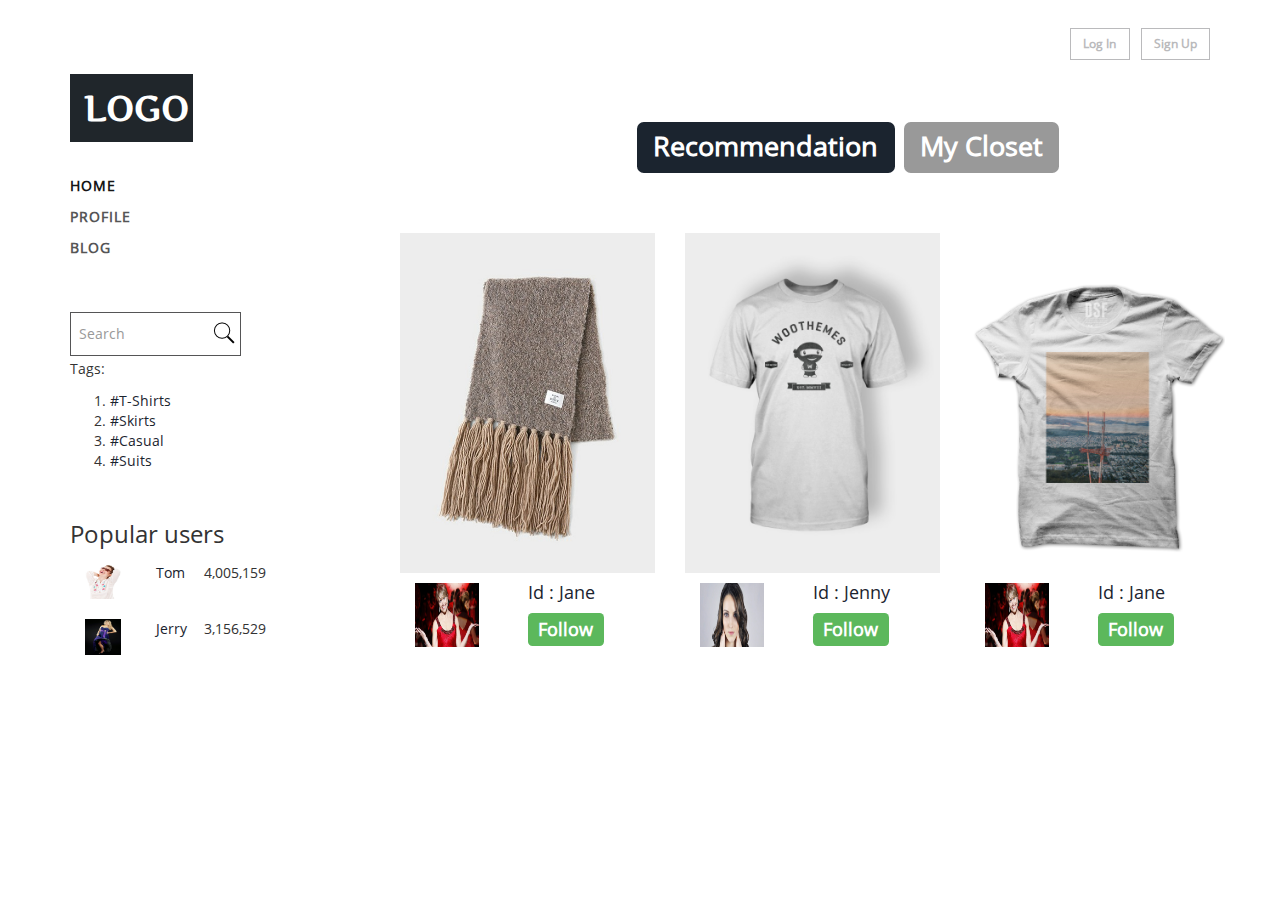
<file: index.html>
<!DOCTYPE HTML>
<html>
<head>
<title>Index</title>
<link href="css/bootstrap.css" rel="stylesheet" type="text/css" media="all">
<link href="css/style.css" rel="stylesheet" type="text/css" media="all" />
<script type="application/x-javascript"> addEventListener("load", function() { setTimeout(hideURLbar, 0); }, false); function hideURLbar(){ window.scrollTo(0,1); } </script>
<link rel="stylesheet" href="css/flexslider.css" type="text/css" media="screen" />
<script src="js/jquery.min.js"></script>
<script src="js/responsiveslides.min.js"></script>
<script>
    $(function () {
      $("#slider").responsiveSlides({
      	auto: true,
      	nav: true,
      	speed: 500,
        namespace: "callbacks",
        pager: true,
      });
    });
	
  </script>
<script type="text/javascript" src="js/move-top.js"></script>
<script type="text/javascript" src="js/easing.js"></script>
<script type="text/javascript">
			jQuery(document).ready(function($) {
				$(".scroll").click(function(event){		
					event.preventDefault();
					$('html,body').animate({scrollTop:$(this.hash).offset().top},1200);
				});
			});
		</script>
<script type="text/javascript">
		$(document).ready(function() {
				/*
				var defaults = {
				containerID: 'toTop', // fading element id
				containerHoverID: 'toTopHover', // fading element hover id
				scrollSpeed: 1200,
				easingType: 'linear' 
				};
				*/
		$().UItoTop({ easingType: 'easeOutQuart' });
});
</script>
</head>
<body>
<!-- banner -->
<div class="header">
  <div class="container">
    <div class="col-md-3 header-left">
      <div class="logo">
        <h1><a href="index.html">LOGO</a></h1>
      </div>
      <div class="head-nav"> <span class="menu"><img src="images/menu.png" alt=""></span>
        <div class="clearfix"> </div>
        <ul class="cl-effect-16">
<li class="active"><a href="index.html" data-hover="HOME">HOME</a></li>
						<li><a href="login.html" data-hover="PROFILE">PROFILE</a></li>
						<li><a href="login.html" data-hover="BLOG">BLOG</a></li>
						
						<br>
        </ul>
        <!-- script-for-nav -->
        <script>
								$( "span.menu" ).click(function() {
								  $( ".head-nav ul" ).slideToggle(300, function() {
									// Animation complete.
								  });
								});
							</script>
        <!-- script-for-nav -->
      </div>
      <div class="b-search">
        <form action="login.html">
          <input type="text" value="Search" onfocus="this.value = '';" onblur="if (this.value == '') {this.value = 'Search';}">
          <input type="submit" value="">
        </form>
      </div>
      <section id="tag">
				<h5 class="title" style="margin-top: 5px">Tags:</h5>
				<ol>
			
					<li>
						<p class="txt"><a href="login.html">#T-Shirts</a></p>
					</li>
			
					<li>
						<p class="txt"><a href="login.html">#Skirts</a></p>
					</li>
			
					<li>
						
						<p class="txt"><a href="login.html">#Casual</a></p>
					</li>
			
					<li>
					
						<p class="txt"><a href="login.html">#Suits</a></p>
					</li>
			
					
				</ol>
</section>
   <section id="user" style="margin-top: 10px">
				<h3 class="title">Popular users</h3>
					
					<div class="clearfix">
						
							<p class="img col-md-3"><a class="over" href="login.html"><img src="images/10.jpg"  width="36" height="36" ></a></p>
						<div>
						  <p><span class="txt col-md-2"> <a href="login.html">Tom</a></span></p>
							<p class="txt col-md-2">4,005,159</p>
					</div>
				  </div>
			<div  class="clearfix" style="margin-top: 20px;">
							<p class="img col-md-3"><a class="over" href="login.html"><img src="images/13.jpg" width="36" height="36" href="login.html"></a></p>
						<div>
						  <p><span class="txt col-md-2"> <a href="login.html">Jerry</a></span></p>
							<p class="txt col-md-2">3,156,529</p>
					</div>
				  </div >
			
			
			
				
</section>
    </div>
    <div class="col-md-9 header-right">
      <div class="log-sig">
        <li><a href="login.html">Log In</a></li>
        <li><a href="register.html">Sign Up</a></li>
      </div>
      <div class="clearfix"> </div>
      <div class = "clearfix">
      
        <div style="left: 33%; position: relative; top: 30px; height: 10x; min-height: 16px;" class="h1">
     <a><span class="label label-primary">Recommendation</span></a>
      <a href="login.html"><span class="label label-default"> My Closet</span></a>
       
    </div>
      
      <div class="container" style="margin-bottom: 100px">
  
        
    <div class="container" style="margin-top: 90px;" >
	  <div class="col-md-3 fashio-left">
				<a href="./login.html" ><img src="./image2.jpg" style="width: 400px; height: 340px" alt=" " class="img-responsive">
		<h4> </h4>
			  <div class="clearfix">
							  <div class="ghj">
									<p class="img col-md-6"><a href="./login.html" ><img src="images/1.jpg" alt="Andy's Profile" width="64" height="64"></a>
									<h4><a href="./login.html" >Id : Jane</a></h4>
									<h3 class="clearfix">
									<a href="login.html"><span class="label label-success">Follow</span>
								</a>
								</h3>
									</p>
								  
									
				
							</div>
						<!-- /.profile --></div>
			</div>  
			<div class="col-md-3 fashio-left">
				<a href="./login.html" ><img src="images/clothing-example-2.jpg" alt=" " class="img-responsive">
				<h4> </h4>
			  <div class="clearfix">
							  <div class="ghj">
									<p class="img col-md-6"><a href="./login.html" ><img src="images/5.jpg" alt="Andy's Profile" width="64" height="64"></a>
									<h4><a href="./login.html" >Id : Jenny</a></h4>
									<h3 class="clearfix">
									<a href="login.html"><span class="label label-success">Follow</span>
								</a>
								</h3>
									</p>
								  
									
				
							</div>
						<!-- /.profile --></div>
			</div>
			<div class="col-md-3 fashio-left">
				<a href="./login.html" ><img src="images/clothing-example-3.png" alt=" " class="img-responsive">
				<h4> </h4>
			  <div class="clearfix">
							  <div class="ghj">
									<p class="img col-md-6"><a href="./login.html" ><img src="images/1.jpg" alt="Andy's Profile" width="64" height="64"></a>
									<h4><a href="./login.html" >Id : Jane</a></h4>
									<h3 class="clearfix">
									<a href="login.html"><span class="label label-success">Follow</span>
								</a>
								</h3>
									</p>
								  
									
				
							</div>
						<!-- /.profile --></div>
			</div>  

				<div class="clearfix"> </div>
    </div>
</div>
  
      </div>
    </div>
    <div class="clearfix"> </div>
  </div>
</div>
<!-- banner -->
<!-- pages -->
<div class="pages">

</div>
<!-- footer -->
</body>
</html>
</file>
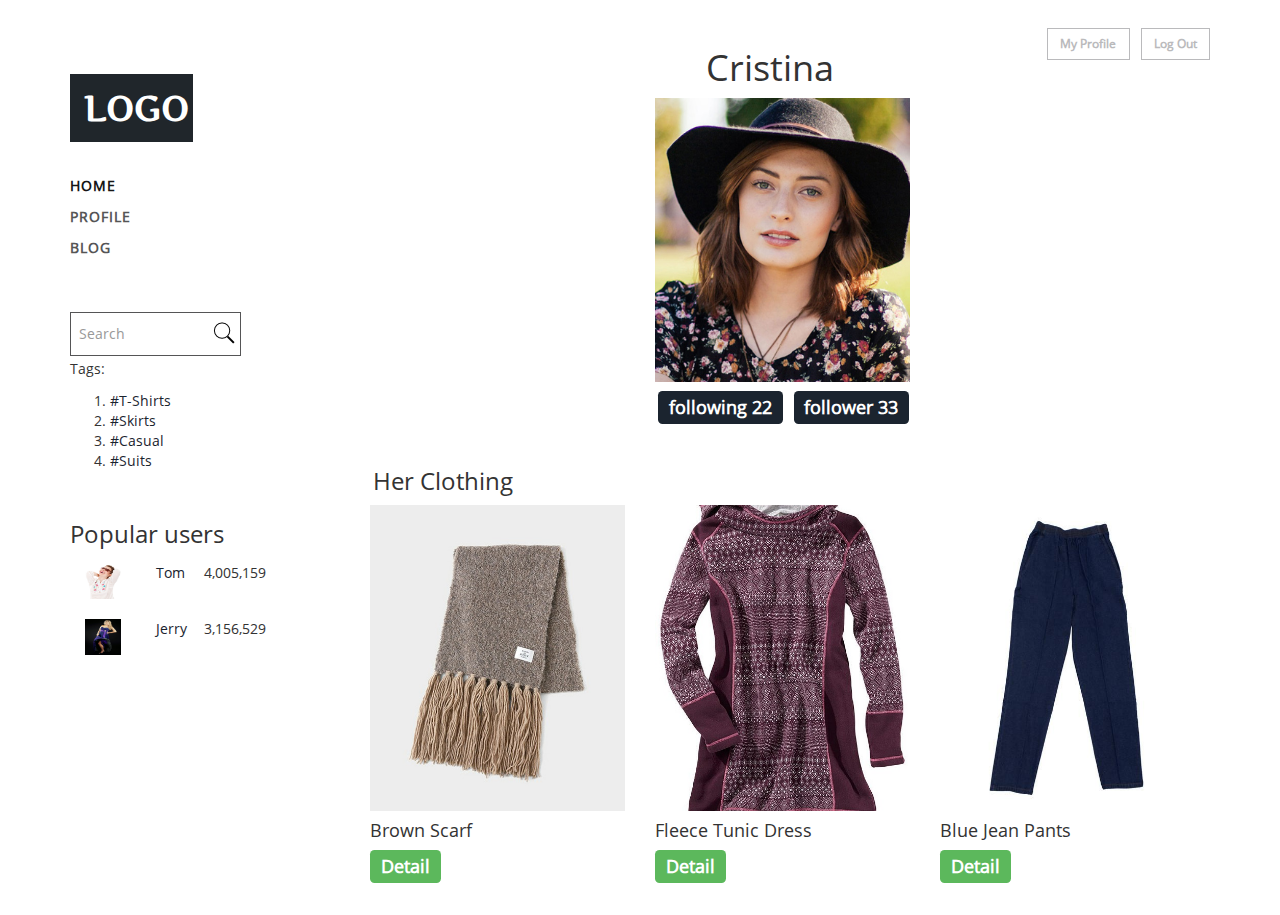
<file: blog.html>
<!DOCTYPE HTML>
<html>
<head>
<title>Blog</title>
<link href="css/bootstrap.css" rel="stylesheet" type="text/css" media="all">
<link href="css/style.css" rel="stylesheet" type="text/css" media="all" />
<script type="application/x-javascript"> addEventListener("load", function() { setTimeout(hideURLbar, 0); }, false); function hideURLbar(){ window.scrollTo(0,1); } </script>
<link rel="stylesheet" href="css/flexslider.css" type="text/css" media="screen" />
<script src="js/jquery.min.js"></script>
<script src="js/responsiveslides.min.js"></script>
<script>
    $(function () {
      $("#slider").responsiveSlides({
      	auto: true,
      	nav: true,
      	speed: 500,
        namespace: "callbacks",
        pager: true,
      });
    });
	
  </script>
<script type="text/javascript" src="js/move-top.js"></script>
<script type="text/javascript" src="js/easing.js"></script>
<script type="text/javascript">
			jQuery(document).ready(function($) {
				$(".scroll").click(function(event){		
					event.preventDefault();
					$('html,body').animate({scrollTop:$(this.hash).offset().top},1200);
				});
			});
		</script>
<script type="text/javascript">
		$(document).ready(function() {
				/*
				var defaults = {
				containerID: 'toTop', // fading element id
				containerHoverID: 'toTopHover', // fading element hover id
				scrollSpeed: 1200,
				easingType: 'linear' 
				};
				*/
		$().UItoTop({ easingType: 'easeOutQuart' });
});
</script>
</head>
<body>
<!-- banner -->
<div class="header">
  <div class="container">
    <div class="col-md-3 header-left">
      <div class="logo">
        <h1><a href="indexL.html">LOGO</a></h1>
      </div>
      <div class="head-nav"> <span class="menu"><img src="images/menu.png" alt=""></span>
        <div class="clearfix"> </div>
        <ul class="cl-effect-16">
<li class="active"><a href="indexL.html" data-hover="HOME">HOME</a></li>
						<li><a href="profile.html" data-hover="PROFILE">PROFILE</a></li>
						<li><a href="blog.html" data-hover="BLOG">BLOG</a></li>
						<br>
        </ul>
        <!-- script-for-nav -->
        <script>
								$( "span.menu" ).click(function() {
								  $( ".head-nav ul" ).slideToggle(300, function() {
									// Animation complete.
								  });
								});
							</script>
        <!-- script-for-nav -->
      </div>
      <div class="b-search">
        <form action="./search.html">
          <input type="text" value="Search" onfocus="this.value = '';" onblur="if (this.value == '') {this.value = 'Search';}">
          <input type="submit" value="">
        </form>
      </div>
      <section id="tag">
				<h5 class="title" style="margin-top: 5px">Tags:</h5>
				<ol>
			
					<li>
						<p class="txt"><a href="search.html">#T-Shirts</a></p>
					</li>
			
					<li>
						<p class="txt"><a href="search.html">#Skirts</a></p>
					</li>
			
					<li>
						
						<p class="txt"><a href="search.html">#Casual</a></p>
					</li>
			
					<li>
					
						<p class="txt"><a href="search.html">#Suits</a></p>
					</li>
			
					
				</ol>
</section>
   <section id="user" style="margin-top: 10px">
			<h3 class="title">Popular users</h3>
					
					<div class="clearfix">
						
							<p class="img col-md-3"><a class="over" href="login.html"><img src="images/10.jpg"  width="36" height="36" ></a></p>
						<div>
						  <p><span class="txt col-md-2"> <a href="login.html">Tom</a></span></p>
							<p class="txt col-md-2">4,005,159</p>
					</div>
				  </div>
			<div  class="clearfix" style="margin-top: 20px;">
							<p class="img col-md-3"><a class="over" href="login.html"><img src="images/13.jpg" width="36" height="36" href="login.html"></a></p>
						<div>
						  <p><span class="txt col-md-2"> <a href="login.html">Jerry</a></span></p>
							<p class="txt col-md-2">3,156,529</p>
					</div>
				  </div >
				 
</section>
    </div>
    <div class="col-md-9 header-right">
      <div class="log-sig">
        <li><a href="profile.html">My Profile</a></li>
        <li><a href="login.html">Log Out</a></li>
      </div>
      <div class="clearfix">
        <div class = "h1">&nbsp; &nbsp; &nbsp; &nbsp; &nbsp; &nbsp; &nbsp; &nbsp; &nbsp; &nbsp; &nbsp; &nbsp; &nbsp; &nbsp; &nbsp; &nbsp; &nbsp; &nbsp; &nbsp; &nbsp;Cristina</div>
      </div>
      <div class = "clearfix">
        <div class="banner">
          <div class="header-slider">
            
            <div class="callbacks_container col-lg-4 col-lg-offset-4">
                
                 <img src="images/20.jpg" style="margin-bottom: 10px" class="img-responsive" alt="" /> 
 
                 							
                 							<h3 style="margin-bottom: 50px;">
					<a href="./userList.html" style=" margin: 5px 5px 5px 3px"><span class="label label-primary">following 22</span></a>
					<a href="./userList.html"  ><span class="label label-primary">follower 33</span></a>

				  </h3>
</div>
           
          </div>
        </div>
        
        
 
    
      </div>
    </div>
     <h3>&nbsp;&nbsp;&nbsp;Her Clothing</h3>
          <div class="container">
          
            
            <div class="col-md-3 fashio-left">
            <a href="./buyitems.html">
				<img src="./images/blog-2.jpg" alt=" " class="img-responsive" 
				>
				</a>
		<h4> </h4>
			  <div class="clearfix">
							  <div class="ghj">
							    <h4>Brown Scarf</h4>
							    <h3 class="clearfix">
									<a href="./buyitems.html"><span class="label label-success">Detail</span>
								</a>
								</h3>
									
								  
									
				
				</div>
						<!-- /.profile --></div>
			</div>  
			<div class="col-md-3 fashio-left">
			<a href="./buyitems.html">
				<img src="./images/blog-1.jpg" alt=" " class="img-responsive">
				</a>
				<h4> </h4>
			  <div class="clearfix">
							  <div class="ghj">
							    <h4>Fleece Tunic Dress</h4>
							    <h3 class="clearfix">
									<a href="./buyitems.html"><span class="label label-success">Detail</span>
								</a>
								</h3>
							
								  
									
				
				</div>
						<!-- /.profile --></div>
			</div>
			<div class="col-md-3 fashio-left">
			<a href="./buyitems.html">
				<img src="./images/blog-3.jpg" alt=" " class="img-responsive">
				</a>
				<h4> </h4>
			  <div class="clearfix">
							  <div class="ghj">
<h4>Blue Jean Pants</h4>
									<h3 class="clearfix">
									<a href="./buyitems.html"><span class="label label-success">Detail</span>
								</a>
								</h3>
									
								  
									
				
				</div>
						<!-- /.profile --></div>
			</div>
<div class="clearfix"> </div>
    </div>
</div>
    </div>
    <div class="clearfix"> </div>


<!-- banner -->
<!-- pages -->
<div class="pages"> </div>
<!-- footer -->
</body>
</html>
</file>
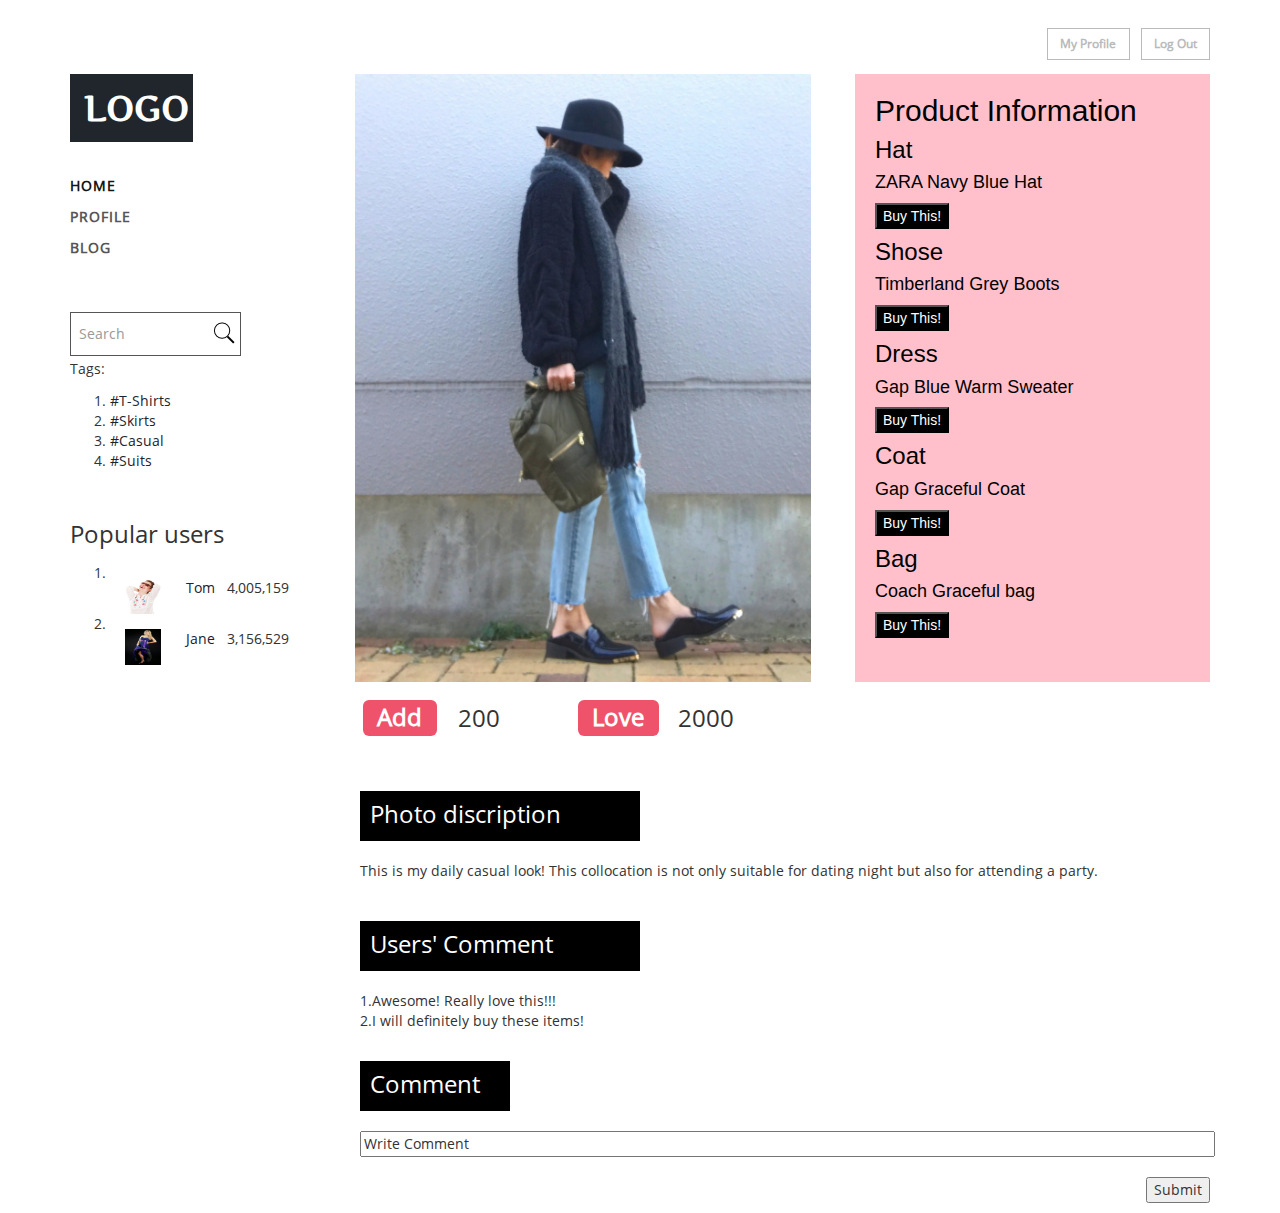
<file: buying.html>
<!DOCTYPE HTML>
<html>
<head>
<title>Buy</title>
<link href="css/bootstrap.css" rel="stylesheet" type="text/css" media="all">
<link href="css/style.css" rel="stylesheet" type="text/css" media="all" />
<script type="application/x-javascript"> addEventListener("load", function() { setTimeout(hideURLbar, 0); }, false); function hideURLbar(){ window.scrollTo(0,1); } </script>
<link rel="stylesheet" href="css/flexslider.css" type="text/css" media="screen" />
<div class="header">
  <div class="container">
    <div class="col-md-3 header-left">
      <div class="logo">
        <h1><a href="index.html">LOGO</a></h1>
      </div>
      <div class="head-nav"> <span class="menu"><img src="images/menu.png" alt=""></span>
        <div class="clearfix"> </div>
        <ul class="cl-effect-16">
<li class="active"><a href="index.html" data-hover="HOME">HOME</a></li>
						<li><a href="profile.html" data-hover="PROFILE">PROFILE</a></li>
						<li><a href="./blog.html" data-hover="BLOG">BLOG</a></li>
			
						<br>
        </ul>
        <!-- script-for-nav -->
        <script>
								$( "span.menu" ).click(function() {
								  $( ".head-nav ul" ).slideToggle(300, function() {
									// Animation complete.
								  });
								});
							</script>
        <!-- script-for-nav -->
      </div>
      <div class="b-search">
        <form action="search.html">
          <input type="text" value="Search" onfocus="this.value = '';" onblur="if (this.value == '') {this.value = 'Search';}">
          <input type="submit" value="">
        </form>
      </div>
      <section id="tag">
				<h5 class="title" style="margin-top: 5px">Tags:</h5>
				<ol>
			
					<li>
						<p class="txt"><a href="search.html">#T-Shirts</a></p>
					</li>
			
					<li>
						<p class="txt"><a href="search.html">#Skirts</a></p>
					</li>
			
					<li>
						
						<p class="txt"><a href="search.html">#Casual</a></p>
					</li>
			
					<li>
					
						<p class="txt"><a href="search.html">#Suits</a></p>
					</li>
			
					
				</ol>
</section>
   <section id="user" style="margin-top: 10px">
				<h3 class="title">Popular users</h3>
								<ol>
					<li class="clearfix">
						
							<p class="img col-md-3"><a class="over"><img src="images/10.jpg" width="36" height="36"></a></p>
						<div>
						  <p><span class="txt col-md-2"> <a href="blog.html">Tom</a></span></p>
							<p class="txt col-md-2">4,005,159</p>
					</div>
				  </li>
			<li class="clearfix">
						
							<p class="img col-md-3"><a class="over"><img src="images/13.jpg" width="36" height="36"></a></p>
						<div>
						  <p><span class="txt col-md-2"> <a href="blog.html">Jane</a></span></p>
							<p class="txt col-md-2">3,156,529</p>
					</div>
				  </li>
			
			
			
				</ol>
</section>
    </div>
    <div class="col-md-9 header-right">
      <div class="log-sig">
        <li><a href="profile.html">My Profile</a></li>
        <li><a href="login.html">Log Out</a></li>
      </div>
      <div class="clearfix">
 <!--       <div class = "h1">Recommendation</div> -->
      </div>
      <div class = "clearfix">
        <div class="banner">
          <div class="header-slider">
            <div class="slider">
              <div class="callbacks_container">
                <ul class="rslides" id="slider">
               <img src="image.jpg" class="img-responsive" alt="" style="width:456px;height:608px;"/> 
                <div class="items">
                <h2 id="Product">Product Information</h2>
                  <h3>Hat</h3> 
                  <h4> ZARA Navy Blue Hat</h4> 
                  <form action="./buyitems.html">
 					   <button class="buy" type="submit" value="Buy This!">Buy This!</button>
					</form>
                  <h3>Shose</h3>
                  <h4> Timberland Grey Boots</h4> 
                  	<form action="./buyitems.html">
 					   <button class="buy" type="submit" value="Buy This!">Buy This!</button>
					</form>
                  <h3>Dress</h3> 
                  <h4> Gap Blue Warm Sweater</h4>
                	<form action="./buyitems.html">
 					   <button class="buy" type="submit" value="Buy This!">Buy This!</button>
					</form> 
                  <h3>Coat</h3>
                  <h4> Gap Graceful Coat</h4> 
                    <form action="./buyitems.html">
 					   <button class="buy" type="submit" value="Buy This!">Buy This!</button>
					</form>
                  <h3>Bag</h3> 
                  <h4> Coach Graceful bag</h4> 
                    <form action="./buyitems.html">
 					   <button class="buy" type="submit" value="Buy This!">Buy This!</button>
					</form>  
   
                </div>
                </ul>
              </div>
            </div>
          </div>
        </div>
      </div>
    </div>
    <div class="clearfix"> </div>
  </div>
</div>
<!-- banner -->
<!-- pages -->
<div class="pages">
  <div class="container" style="margin-bottom: 100px">
  <div id="function_btn" style="left: 27%; position: relative; top: 0px; height: 10x; min-height: 16px;" class="h1">   
<!-- <div class="btn_save fn_btn" data-saveType="coordinate" data-itemImageId="" data-saveId="9251461" data-elementId="" data-screenId="" data-objectId=""> -->
  <div>
  	<div id="opDisplay">200</div> 
  	<div id="opDisplay2">2000</div>
  		<div class="ghj">
			<h3 class="clearfix">
				<a><span class="label label-success" onclick='document.getElementById("opDisplay").innerHTML = "201"' id = "addBtn">Add</span></a>
				<a><span class="label label-danger" onclick='document.getElementById("opDisplay2").innerHTML = "2001"' id = "loveBtn">Love</span></a>
			</h3>
		</div>
  </div>
  </div>
  </div>
  </div>
  <div class="container">
  <div class="discription">
	<h3 id="discription_text">Photo discription&nbsp; &nbsp; &nbsp; &nbsp; &nbsp; &nbsp; &nbsp; &nbsp; &nbsp; &nbsp; &nbsp; &nbsp; &nbsp; &nbsp; &nbsp; &nbsp; &nbsp; &nbsp; &nbsp; &nbsp; &nbsp; &nbsp; &nbsp; &nbsp; &nbsp; &nbsp; &nbsp; &nbsp; &nbsp; &nbsp; &nbsp; &nbsp; &nbsp; &nbsp; &nbsp; &nbsp; &nbsp;&nbsp; &nbsp; &nbsp;&nbsp;&nbsp;&nbsp;&nbsp;&nbsp;</h3>
	<p>This is my daily casual look! This collocation is not only suitable for dating night but also for attending a party.</p>
	</div>
	 <div class="UserComment">
	<h3 id="otherUser_text">Users' Comment&nbsp; &nbsp; &nbsp; &nbsp; &nbsp; &nbsp; &nbsp; &nbsp; &nbsp; &nbsp; &nbsp; &nbsp; &nbsp; &nbsp; &nbsp; &nbsp; &nbsp; &nbsp; &nbsp; &nbsp; &nbsp; &nbsp; &nbsp; &nbsp; &nbsp; &nbsp; &nbsp; &nbsp; &nbsp; &nbsp; &nbsp; &nbsp; &nbsp; &nbsp; &nbsp; &nbsp; &nbsp;&nbsp; &nbsp; &nbsp;&nbsp;&nbsp;&nbsp;&nbsp;&nbsp;</h3>
	<p>1.Awesome! Really love this!!!</p>
	<p>2.I will definitely buy these items!</p>
	</div>
	<h3 class="text-left" id ="Comment_text">Comment &nbsp; &nbsp; &nbsp; &nbsp; &nbsp; &nbsp; &nbsp; &nbsp; &nbsp; &nbsp; &nbsp; &nbsp; &nbsp; &nbsp; &nbsp; &nbsp; &nbsp; &nbsp; &nbsp; &nbsp; &nbsp; &nbsp; &nbsp; &nbsp; &nbsp; &nbsp; &nbsp; &nbsp; &nbsp; &nbsp; &nbsp; &nbsp; &nbsp; &nbsp; &nbsp; &nbsp; &nbsp;&nbsp; &nbsp; &nbsp;&nbsp;&nbsp;&nbsp;&nbsp;&nbsp;</h3>
	<form method="post" action="./buying.html">
	<div id="comment">
		<input type="text" class="text" value="Write Comment" onFocus="this.value = '';" onBlur="if (this.value == '') {this.value = 'Write Comment';}">
		<button id="submit">Submit</button>
	</div>
	<div class="text"> </div>
	<div class="clearfix"></div>
	</form>
	</div>
    <div class="container">
    <!--		<h3>Updated 9:30PM</h3> -->
	  <div class="col-md-3 fashio-left">
<!--				<img src="images/25.jpg" alt=" " class="img-responsive"> -->
		<h4> </h4>
			  <div class="clearfix">
					<div class="ghj">
					</div>
						<!-- /.profile --></div>
			</div>  
			<div class="col-md-3 fashio-left">
				<h4> </h4>
			  <div class="clearfix">
							  <div class="ghj">
							</div>
						<!-- /.profile --></div>
			</div>
			<div class="col-md-3 fashio-left">
				<h4> </h4>
			  <div class="clearfix">
							<div class="ghj">
							</div>
						<!-- /.profile --></div>
			</div>  
	  <div class="col-md-3 fashio-left">
				<h4> </h4>
			  <div class="clearfix">
							  <div class="ghj">	
							</div>
						<!-- /.profile --></div>
			</div>
				<div class="clearfix"> </div>
    </div>
</div>
</div>
<!-- footer -->
</body>
</html>
</file>
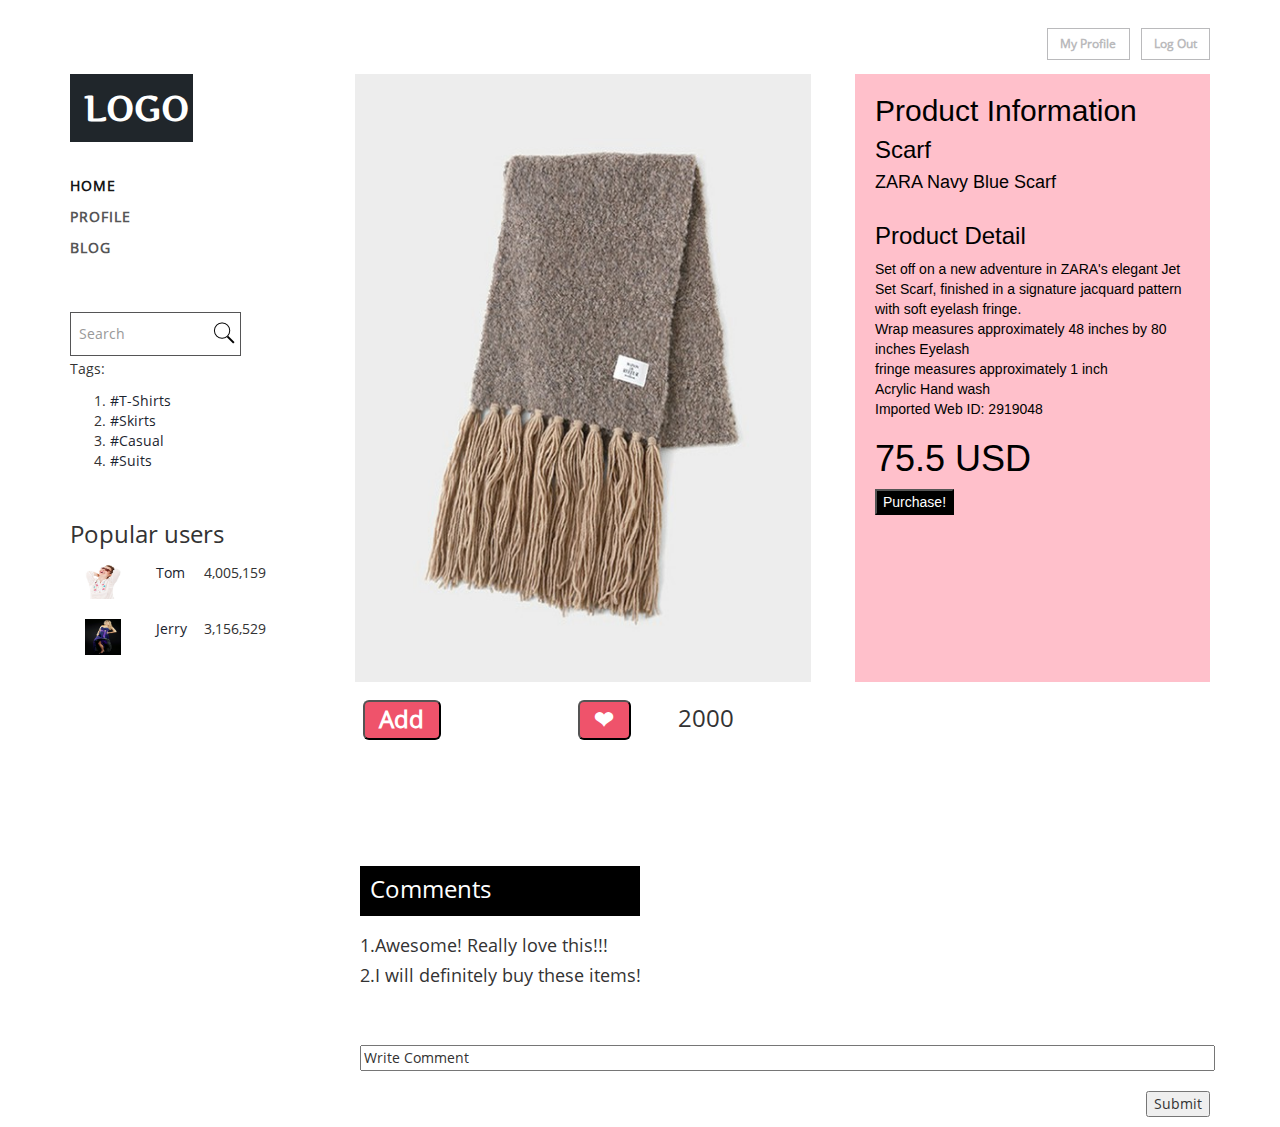
<file: buyitems.html>
<!DOCTYPE HTML>
<html>
<head>
<script>
function myFunction()
{
var x;
var r=confirm("Add to my closet?");
if (r==true)
  {
  x="Add to Mycloset";
  }
else
  {
  x = "Cancel";
  }
document.getElementById("demo").innerHTML=x;
}
</script>

<title>Buy</title>
<link href="css/bootstrap.css" rel="stylesheet" type="text/css" media="all">
<link href="css/style.css" rel="stylesheet" type="text/css" media="all" />
<script type="application/x-javascript"> addEventListener("load", function() { setTimeout(hideURLbar, 0); }, false); function hideURLbar(){ window.scrollTo(0,1); } </script>
<link rel="stylesheet" href="css/flexslider.css" type="text/css" media="screen" />
<div class="header">
  <div class="container">
    <div class="col-md-3 header-left">
      <div class="logo">
        <h1><a href="indexL.html">LOGO</a></h1>
      </div>
      <div class="head-nav"> <span class="menu"><img src="images/menu.png" alt=""></span>
        <div class="clearfix"> </div>
        <ul class="cl-effect-16">
<li class="active"><a href="indexL.html" data-hover="HOME">HOME</a></li>
						<li><a href="profile.html" data-hover="PROFILE">PROFILE</a></li>
						<li><a href="blog.html" data-hover="BLOG">BLOG</a></li>
						<br>
        </ul>
        <!-- script-for-nav -->
        <script>
								$( "span.menu" ).click(function() {
								  $( ".head-nav ul" ).slideToggle(300, function() {
									// Animation complete.
								  });
								});
							</script>
        <!-- script-for-nav -->
      </div>
      <div class="b-search">
        <form action="search.html">
          <input type="text" value="Search" onfocus="this.value = '';" onblur="if (this.value == '') {this.value = 'Search';}">
          <input type="submit" value="">
        </form>
      </div>
      <section id="tag">
				<h5 class="title" style="margin-top: 5px">Tags:</h5>
				<ol>
			
					<li>
						<p class="txt"><a href="search.html">#T-Shirts</a></p>
					</li>
			
					<li>
						<p class="txt"><a href="search.html">#Skirts</a></p>
					</li>
			
					<li>
						
						<p class="txt"><a href="search.html">#Casual</a></p>
					</li>
			
					<li>
					
						<p class="txt"><a href="search.html">#Suits</a></p>
					</li>
			
					
				</ol>
</section>
   <section id="user" style="margin-top: 10px">
				<h3 class="title">Popular users</h3>
					
					<div class="clearfix">
						
							<p class="img col-md-3"><a class="over" href="blog.html"><img src="images/10.jpg"  width="36" height="36" ></a></p>
						<div>
						  <p><span class="txt col-md-2"> <a href="blog.html">Tom</a></span></p>
							<p class="txt col-md-2">4,005,159</p>
					</div>
				  </div>
			<div  class="clearfix" style="margin-top: 20px;">
							<p class="img col-md-3"><a class="over" href="blog.html"><img src="images/13.jpg" width="36" height="36" href="blog.html"></a></p>
						<div>
						  <p><span class="txt col-md-2"> <a href="blog.html">Jerry</a></span></p>
							<p class="txt col-md-2">3,156,529</p>
					</div>
				  </div >
			
			
			
				
</section>
    </div>
    <div class="col-md-9 header-right">
      <div class="log-sig">
        <li><a href="profile.html">My Profile</a></li>
        <li><a href="login.html">Log Out</a></li>
      </div>
      <div class="clearfix">
 <!--       <div class = "h1">Recommendation</div> -->
      </div>
      <div class = "clearfix">
        <div class="banner">
          <div class="header-slider">
            <div class="slider">
              <div class="callbacks_container">
                <ul class="rslides" id="slider">
               <img src="image2.jpg" class="img-responsive" alt="" style="width:456px;height:608px;"/> 
                <div class="items">
                <h2 id="Product">Product Information</h2>
                  <h3>Scarf</h3> 
                  <h4> ZARA Navy Blue Scarf</h4> 
                  <p>&nbsp;&nbsp;&nbsp;&nbsp;</p>
                  <h3>Product Detail</h3>
                  <p>Set off on a new adventure in ZARA's elegant Jet </p> 
                  <p> Set Scarf, finished in a signature jacquard pattern </p>
                   <p> with soft eyelash fringe. </p>
                  <P>Wrap measures approximately 48 inches by 80 </p>
                  <p>inches Eyelash</p>
                  <p>fringe measures approximately 1 inch </p>
                  <p>Acrylic Hand wash </p>
                  <p>Imported Web ID: 2919048 </p>
                  <p>&nbsp;&nbsp;&nbsp;&nbsp;</p>
                  <h1> 75.5 USD </h1>
                  <form>
 					   <button class="buy" type="submit" value="Purchase!">Purchase!</button>
					</form>
   
                </div>
                </ul>
              </div>
            </div>
          </div>
        </div>
      </div>
    </div>
    <div class="clearfix"> </div>
  </div>
</div>
<!-- banner -->
<!-- pages -->
<div class="pages">
  <div class="container" style="margin-bottom: 100px">
  <div id="function_btn" style="left: 27%; position: relative; top: 0px; height: 10x; min-height: 16px;" class="h1">   
<!-- <div class="btn_save fn_btn" data-saveType="coordinate" data-itemImageId="" data-saveId="9251461" data-elementId="" data-screenId="" data-objectId=""> -->
  <div>
  	<div id="opDisplay2">2000</div>
  		<div class="ghj">
			<h3 class="clearfix">
				<a><button class="label label-success" onclick= 'myFunction();' id = "addBtn" title="Add item to your closet!">Add</button></a>
				<a><button class="label label-danger" onclick='document.getElementById("opDisplay2").innerHTML = "2001"' id = "loveBtn">&#x2764;</button></a>

			</h3>
		</div>
  </div>
  </div>
  </div>
  </div>
  <div class="container">
	 <div class="UserComment">
	<h3 id="otherUser_text">Comments&nbsp; &nbsp; &nbsp; &nbsp; &nbsp; &nbsp; &nbsp; &nbsp; &nbsp; &nbsp; &nbsp; &nbsp; &nbsp; &nbsp; &nbsp; &nbsp; &nbsp; &nbsp; &nbsp; &nbsp; &nbsp; &nbsp; &nbsp; &nbsp; &nbsp; &nbsp; &nbsp; &nbsp; &nbsp; &nbsp; &nbsp; &nbsp; &nbsp; &nbsp; &nbsp; &nbsp; &nbsp;&nbsp; &nbsp; &nbsp;&nbsp;&nbsp;&nbsp;&nbsp;&nbsp;</h3>
	<h4>1.Awesome! Really love this!!!</h4>
	<h4>2.I will definitely buy these items!</h4>
	</div>
	<form method="post">
	<div id="comment">
		<input type="text" class="text" value="Write Comment" onFocus="this.value = '';" onBlur="if (this.value == '') {this.value = 'Write Comment';}">
		<button id="submit">Submit</button>
	</div>
	<div class="text"> </div>
	<div class="clearfix"></div>
	</form>
	</div>
    <div class="container">
    <!--		<h3>Updated 9:30PM</h3> -->
	  <div class="col-md-3 fashio-left">
			  <div class="clearfix">
	  <div class="col-md-3 fashio-left">
				<h4> </h4>
			  <div class="clearfix">
							  <div class="ghj">	
							</div>
						<!-- /.profile --></div>
			</div>
				<div class="clearfix"> </div>
    </div>
</div>
</div>
<!-- footer -->
</body>
</html>
</file>
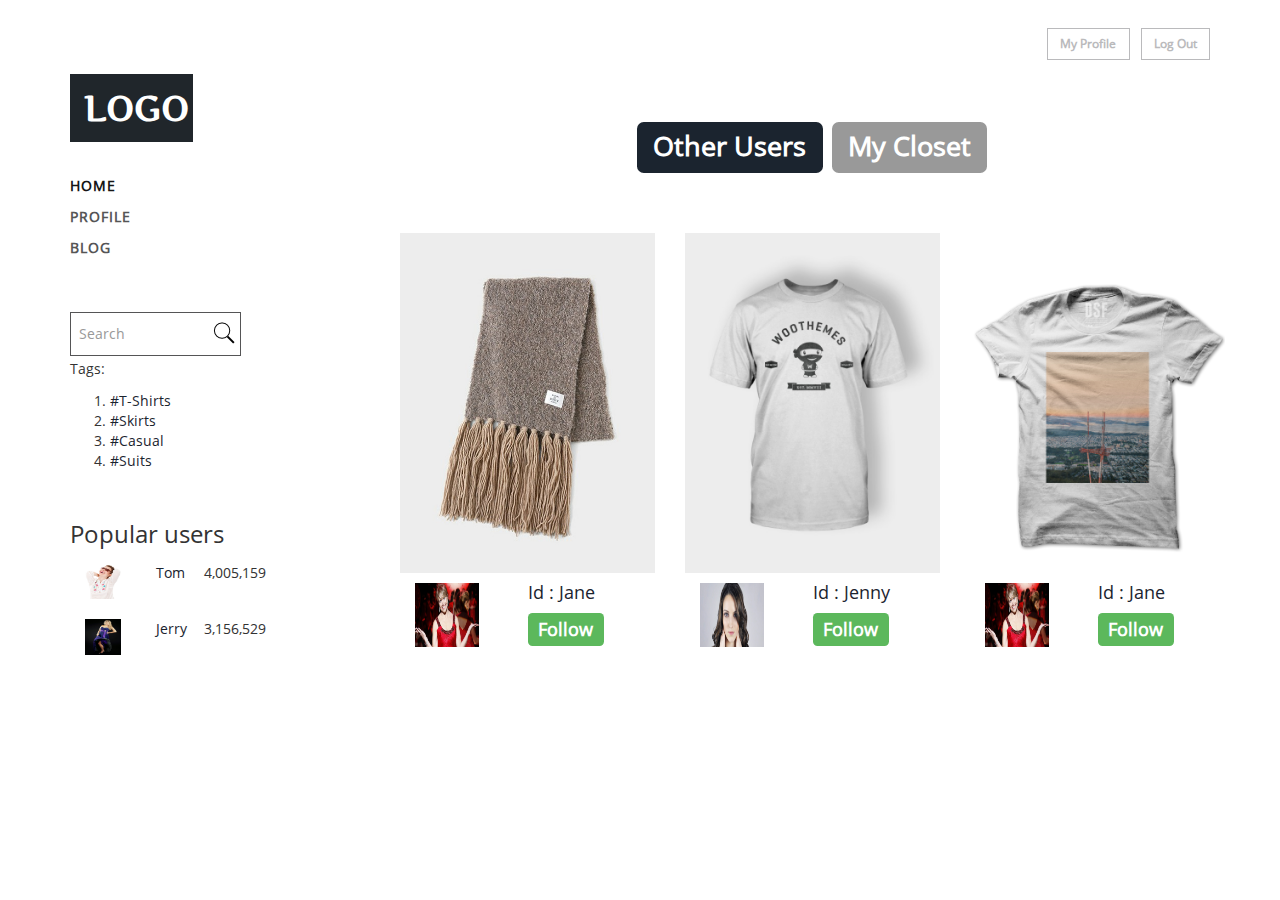
<file: indexL.html>
<!DOCTYPE HTML>
<html>
<head>
<title>Index</title>
<link href="css/bootstrap.css" rel="stylesheet" type="text/css" media="all">
<link href="css/style.css" rel="stylesheet" type="text/css" media="all" />
<script type="application/x-javascript"> addEventListener("load", function() { setTimeout(hideURLbar, 0); }, false); function hideURLbar(){ window.scrollTo(0,1); } </script>
<link rel="stylesheet" href="css/flexslider.css" type="text/css" media="screen" />
<script src="js/jquery.min.js"></script>
<script src="js/responsiveslides.min.js"></script>
<script>
    $(function () {
      $("#slider").responsiveSlides({
      	auto: true,
      	nav: true,
      	speed: 500,
        namespace: "callbacks",
        pager: true,
      });
    });
	
  </script>
<script type="text/javascript" src="js/move-top.js"></script>
<script type="text/javascript" src="js/easing.js"></script>
<script type="text/javascript">
			jQuery(document).ready(function($) {
				$(".scroll").click(function(event){		
					event.preventDefault();
					$('html,body').animate({scrollTop:$(this.hash).offset().top},1200);
				});
			});
		</script>
<script type="text/javascript">
		$(document).ready(function() {
				/*
				var defaults = {
				containerID: 'toTop', // fading element id
				containerHoverID: 'toTopHover', // fading element hover id
				scrollSpeed: 1200,
				easingType: 'linear' 
				};
				*/
		$().UItoTop({ easingType: 'easeOutQuart' });
});
</script>
</head>
<body>
<!-- banner -->
<div class="header">
  <div class="container">
    <div class="col-md-3 header-left">
      <div class="logo">
        <h1><a href="indexL.html">LOGO</a></h1>
      </div>
      <div class="head-nav"> <span class="menu"><img src="images/menu.png" alt=""></span>
        <div class="clearfix"> </div>
        <ul class="cl-effect-16">
<li class="active"><a href="indexL.html" data-hover="HOME">HOME</a></li>
						<li><a href="profile.html" data-hover="PROFILE">PROFILE</a></li>
						<li><a href="blog.html" data-hover="BLOG">BLOG</a></li>
						
						<br>
        </ul>
        <!-- script-for-nav -->
        <script>
								$( "span.menu" ).click(function() {
								  $( ".head-nav ul" ).slideToggle(300, function() {
									// Animation complete.
								  });
								});
							</script>
        <!-- script-for-nav -->
      </div>
      <div class="b-search">
        <form action="search.html">
          <input type="text" value="Search" onfocus="this.value = '';" onblur="if (this.value == '') {this.value = 'Search';}">
          <input type="submit" value="">
        </form>
      </div>
      <section id="tag">
				<h5 class="title" style="margin-top: 5px">Tags:</h5>
				<ol>
			
					<li>
						<p class="txt"><a href="search.html">#T-Shirts</a></p>
					</li>
			
					<li>
						<p class="txt"><a href="search.html">#Skirts</a></p>
					</li>
			
					<li>
						
						<p class="txt"><a href="search.html">#Casual</a></p>
					</li>
			
					<li>
					
						<p class="txt"><a href="search.html">#Suits</a></p>
					</li>
			
					
				</ol>
</section>
   <section id="user" style="margin-top: 10px">
				<h3 class="title">Popular users</h3>
					
					<div class="clearfix">
						
							<p class="img col-md-3"><a class="over" href="blog.html"><img src="images/10.jpg"  width="36" height="36" ></a></p>
						<div>
						  <p><span class="txt col-md-2"> <a href="blog.html">Tom</a></span></p>
							<p class="txt col-md-2">4,005,159</p>
					</div>
				  </div>
			<div  class="clearfix" style="margin-top: 20px;">
							<p class="img col-md-3"><a class="over" href="blog.html"><img src="images/13.jpg" width="36" height="36" href="blog.html"></a></p>
						<div>
						  <p><span class="txt col-md-2"> <a href="blog.html">Jerry</a></span></p>
							<p class="txt col-md-2">3,156,529</p>
					</div>
				  </div >
			
			
			
				
</section>
    </div>
    <div class="col-md-9 header-right">
      <div class="log-sig">
        <li><a href="profile.html">My Profile</a></li>
        <li><a href="login.html">Log Out</a></li>
      </div>
      <div class="clearfix"> </div>
      <div class = "clearfix">
      
        <div style="left: 33%; position: relative; top: 30px; height: 10x; min-height: 16px;" class="h1">
     <a><span class="label label-primary"> Other Users</span></a>
      <a href="mycloset.html"><span class="label label-default"> My Closet</span></a>
       
    </div>
      
      <div class="container" style="margin-bottom: 100px">
  
        
    <div class="container" style="margin-top: 90px;" >
	  <div class="col-md-3 fashio-left">
				<a href="./buyitems.html" ><img src="./image2.jpg" style="width: 400px; height: 340px" alt=" " class="img-responsive">
		<h4> </h4>
			  <div class="clearfix">
							  <div class="ghj">
									<p class="img col-md-6"><a href="./blog.html" ><img src="images/1.jpg" alt="Andy's Profile" width="64" height="64"></a>
									<h4><a href="./blog.html" >Id : Jane</a></h4>
									<h3 class="clearfix">
									<a href=#><span class="label label-success">Follow</span>
								</a>
								</h3>
									</p>
								  
									
				
							</div>
						<!-- /.profile --></div>
			</div>  
			<div class="col-md-3 fashio-left">
				<a href="./buyitems.html" ><img src="images/clothing-example-2.jpg" alt=" " class="img-responsive">
				<h4> </h4>
			  <div class="clearfix">
							  <div class="ghj">
									<p class="img col-md-6"><a href="./blog.html" ><img src="images/5.jpg" alt="Andy's Profile" width="64" height="64"></a>
									<h4><a href="./blog.html" >Id : Jenny</a></h4>
									<h3 class="clearfix">
									<a href=#><span class="label label-success">Follow</span>
								</a>
								</h3>
									</p>
								  
									
				
							</div>
						<!-- /.profile --></div>
			</div>
			<div class="col-md-3 fashio-left">
				<a href="./buyitems.html" ><img src="images/clothing-example-3.png" alt=" " class="img-responsive">
				<h4> </h4>
			  <div class="clearfix">
							  <div class="ghj">
									<p class="img col-md-6"><a href="./blog.html" ><img src="images/1.jpg" alt="Andy's Profile" width="64" height="64"></a>
									<h4><a href="./blog.html" >Id : Jane</a></h4>
									<h3 class="clearfix">
									<a href=#><span class="label label-success">Follow</span>
								</a>
								</h3>
									</p>
								  
									
				
							</div>
						<!-- /.profile --></div>
			</div>  

				<div class="clearfix"> </div>
    </div>
</div>
  
      </div>
    </div>
    <div class="clearfix"> </div>
  </div>
</div>
<!-- banner -->
<!-- pages -->
<div class="pages">

</div>
<!-- footer -->
</body>
</html>
</file>
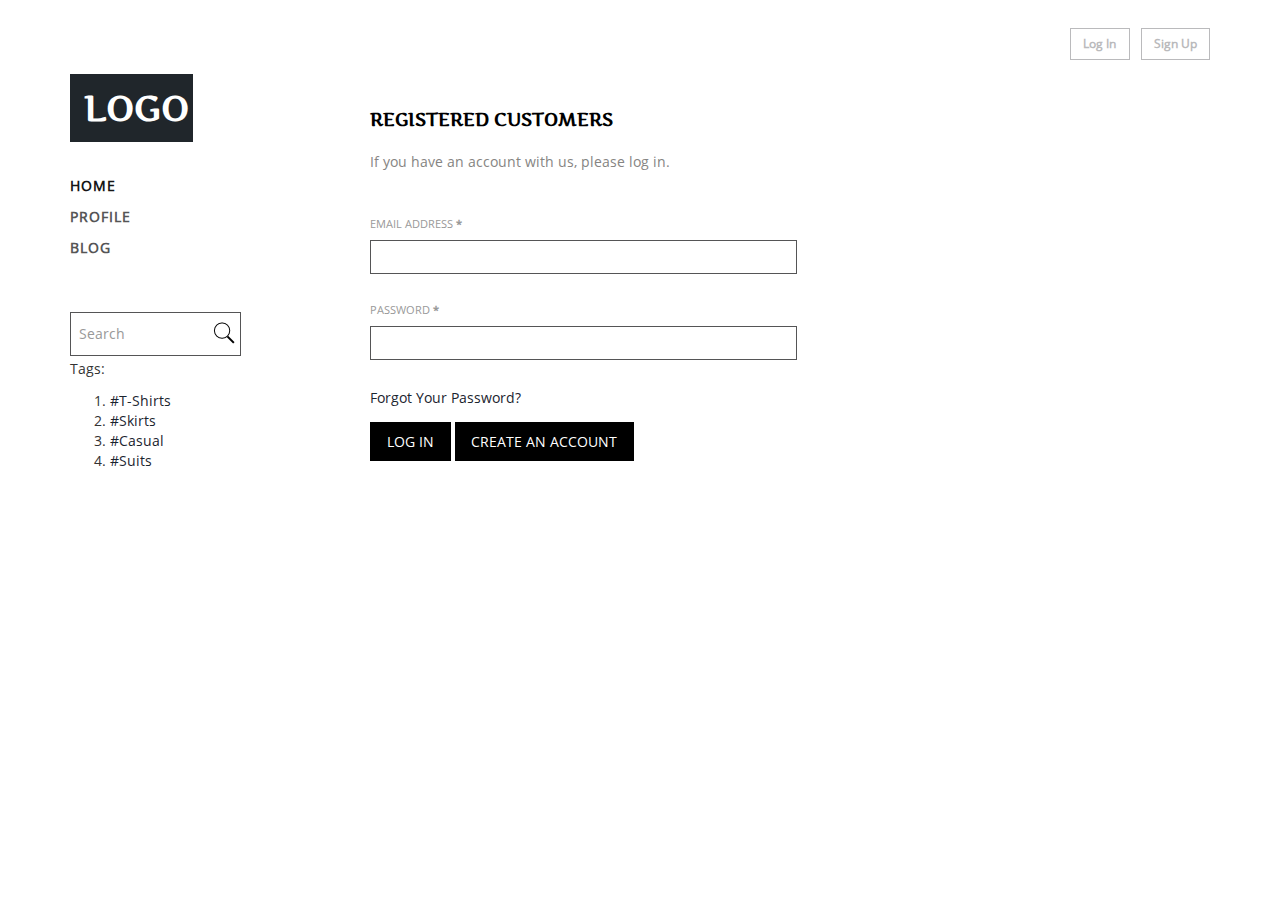
<file: login.html>
<!DOCTYPE HTML>
<html>
<head>
<title>Login</title>
<link href="css/bootstrap.css" rel="stylesheet" type="text/css" media="all">
<link href="css/style.css" rel="stylesheet" type="text/css" media="all" />
<script type="application/x-javascript"> addEventListener("load", function() { setTimeout(hideURLbar, 0); }, false); function hideURLbar(){ window.scrollTo(0,1); } </script>
<link rel="stylesheet" href="css/flexslider.css" type="text/css" media="screen" />
<script src="js/jquery.min.js"></script>
<script src="js/responsiveslides.min.js"></script>
<script>
    $(function () {
      $("#slider").responsiveSlides({
      	auto: true,
      	nav: true,
      	speed: 500,
        namespace: "callbacks",
        pager: true,
      });
    });
	
  </script>
  <script type="text/javascript" src="js/move-top.js"></script>
       <script type="text/javascript" src="js/easing.js"></script>
		<script type="text/javascript">
			jQuery(document).ready(function($) {
				$(".scroll").click(function(event){		
					event.preventDefault();
					$('html,body').animate({scrollTop:$(this.hash).offset().top},1200);
				});
			});
		</script>
		<script type="text/javascript">
		$(document).ready(function() {
				/*
				var defaults = {
				containerID: 'toTop', // fading element id
				containerHoverID: 'toTopHover', // fading element hover id
				scrollSpeed: 1200,
				easingType: 'linear' 
				};
				*/
		$().UItoTop({ easingType: 'easeOutQuart' });
});
</script>
</head>
<body>
<!-- banner -->
<div class="header">
<div class="container">
	<div class="col-md-3 header-left">
		<div class="logo">
			<h1><a href="index.html">LOGO</a></h1>
		</div>
		
		<div class="head-nav">
			<span class="menu"><img src="images/menu.png" alt=""></span>
				<div class="clearfix"> </div>
					<ul class="cl-effect-16">
						<li class="active"><a href="index.html" data-hover="HOME">HOME</a></li>
						<li><a href="profile.html" data-hover="PROFILE">PROFILE</a></li>
						<li><a href="#" data-hover="BLOG">BLOG</a></li>
					
						<br>
					</ul>
						<!-- script-for-nav -->
							<script>
								$( "span.menu" ).click(function() {
								  $( ".head-nav ul" ).slideToggle(300, function() {
									// Animation complete.
								  });
								});
							</script>
						<!-- script-for-nav --> 

		</div>
		
	<div class="b-search">
        <form>
          <input type="text" value="Search" onfocus="this.value = '';" onblur="if (this.value == '') {this.value = 'Search';}">
          <input type="submit" value="">
        </form>
      </div>
      <section id="tag">
				<h5 class="title" style="margin-top: 5px">Tags:</h5>
				<ol>
			
					<li>
						<p class="txt"><a href="#">#T-Shirts</a></p>
					</li>
			
					<li>
						<p class="txt"><a href="#">#Skirts</a></p>
					</li>
			
					<li>
						
						<p class="txt"><a href="#">#Casual</a></p>
					</li>
			
					<li>
					
						<p class="txt"><a href="#">#Suits</a></p>
					</li>
			
					
				</ol>
</section>
			
	</div>
	<div class="col-md-9 header-right">
			<div class="log-sig">
				<li><a href="login.html">Log In</a></li>
				<li><a href="register.html">Sign Up</a></li>
					<div class="clearfix"> </div>
			</div>
	  <div class="clearfix"> </div>
</div>
	<h3>&nbsp;</h3>
	<div class="clearfix">
			  <div class="col-md-6 login-right wow fadeInRight col-lg-5" data-wow-delay="0.4s">
			    <h3>REGISTERED CUSTOMERS</h3>
			    <p>If you have an account with us, please log in.</p>
			    <form>
			      <div> <span>Email Address
			        <label>*</label>
			        </span>
			        <input type="text">
		          </div>
			      <div> <span>Password
			        <label>*</label>
			        </span>
			        <input type="password">
		          </div>
			      <a class="forgot" href="#">Forgot Your Password?</a>
		        </form>
			    <a class="acount-btn" href="indexL.html">LOG IN</a>
		      <a class="acount-btn" href="register.html">Create an Account</a>		      
		      </div>
</div>
			<div class="clearfix"> </div>
			<div class="login-page">
			  <div class="container">
			    <div class="account_grid"> </div>
		      </div>
    </div>
  </div>
</div>
<!-- banner -->
<!-- related -->
</div>
<!-- map -->

<!-- footer --><a href="#" id="toTop" style="display: block;"><span id="toTopHover" style="opacity: 0;"></span> <span id="toTopHover" style="opacity: 0;"> </span></a>

<!-- footer -->
</body>
</html>
</file>
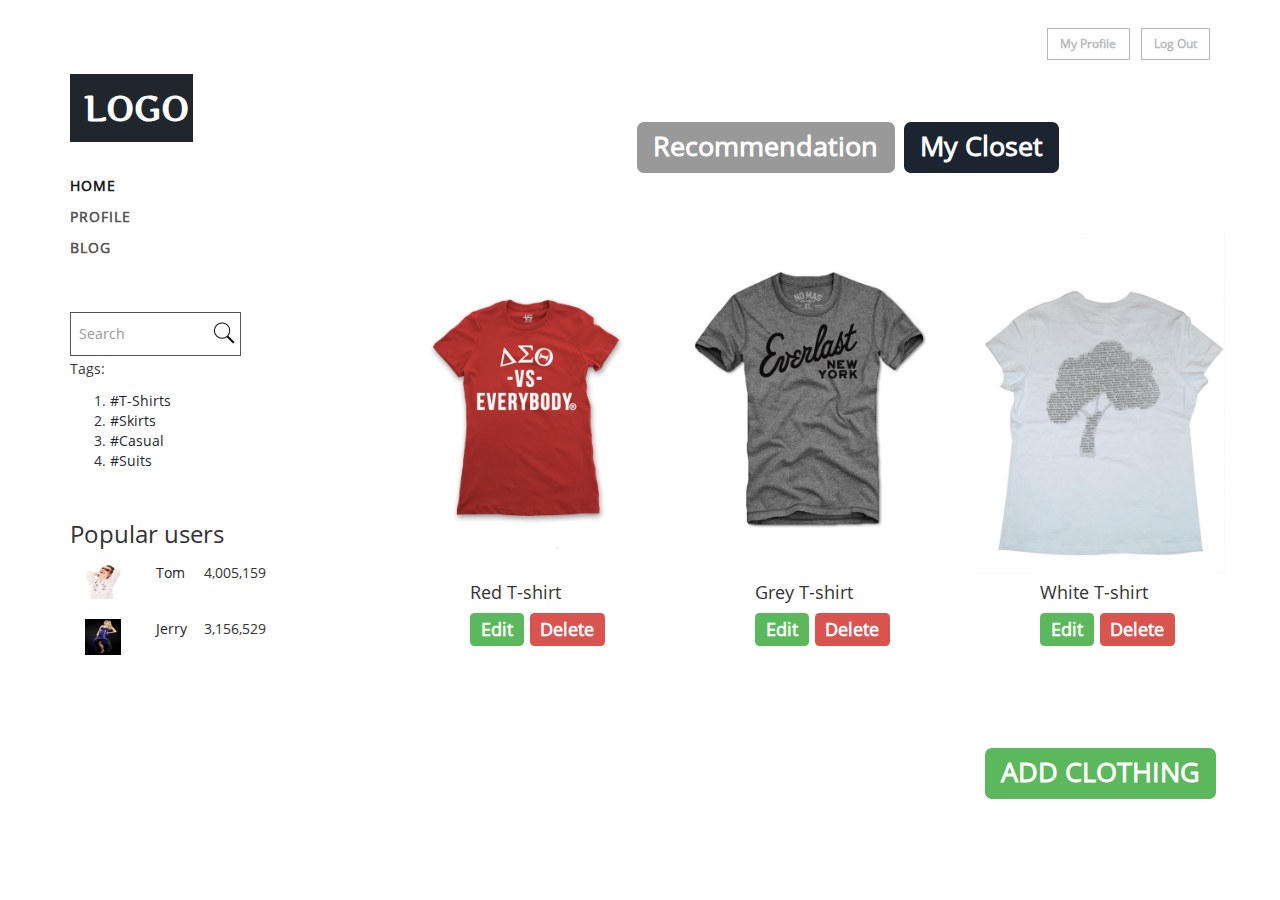
<file: mycloset.html>
<!DOCTYPE HTML>
<html>
<head>
<title>My Closet</title>
<link href="css/bootstrap.css" rel="stylesheet" type="text/css" media="all">
<link href="css/style.css" rel="stylesheet" type="text/css" media="all" />
<script type="application/x-javascript"> addEventListener("load", function() { setTimeout(hideURLbar, 0); }, false); function hideURLbar(){ window.scrollTo(0,1); } </script>
<link rel="stylesheet" href="css/flexslider.css" type="text/css" media="screen" />
<script src="js/jquery.min.js"></script>
<script src="js/responsiveslides.min.js"></script>
<script>
    $(function () {
      $("#slider").responsiveSlides({
      	auto: true,
      	nav: true,
      	speed: 500,
        namespace: "callbacks",
        pager: true,
      });
    });
	
  </script>
<script type="text/javascript" src="js/move-top.js"></script>
<script type="text/javascript" src="js/easing.js"></script>
<script type="text/javascript">
			jQuery(document).ready(function($) {
				$(".scroll").click(function(event){		
					event.preventDefault();
					$('html,body').animate({scrollTop:$(this.hash).offset().top},1200);
				});
			});
		</script>
<script type="text/javascript">
		$(document).ready(function() {
				/*
				var defaults = {
				containerID: 'toTop', // fading element id
				containerHoverID: 'toTopHover', // fading element hover id
				scrollSpeed: 1200,
				easingType: 'linear' 
				};
				*/
		$().UItoTop({ easingType: 'easeOutQuart' });
});
</script>
</head>
<body>
<!-- banner -->
<div class="header">
  <div class="container">
    <div class="col-md-3 header-left">
      <div class="logo">
        <h1><a href="indexL.html">LOGO</a></h1>
      </div>
      <div class="head-nav"> <span class="menu"><img src="images/menu.png" alt=""></span>
        <div class="clearfix"> </div>
        <ul class="cl-effect-16">
<li class="active"><a href="indexL.html" data-hover="HOME">HOME</a></li>
						<li><a href="profile.html" data-hover="PROFILE">PROFILE</a></li>
						<li><a href="login.html" data-hover="BLOG">BLOG</a></li>
						
						<br>
        </ul>
        <!-- script-for-nav -->
        <script>
								$( "span.menu" ).click(function() {
								  $( ".head-nav ul" ).slideToggle(300, function() {
									// Animation complete.
								  });
								});
							</script>
        <!-- script-for-nav -->
      </div>
      <div class="b-search">
        <form action="login.html">
          <input type="text" value="Search" onfocus="this.value = '';" onblur="if (this.value == '') {this.value = 'Search';}">
          <input type="submit" value="">
        </form>
      </div>
      <section id="tag">
				<h5 class="title" style="margin-top: 5px">Tags:</h5>
				<ol>
			
					<li>
						<p class="txt"><a href="login.html">#T-Shirts</a></p>
					</li>
			
					<li>
						<p class="txt"><a href="login.html">#Skirts</a></p>
					</li>
			
					<li>
						
						<p class="txt"><a href="login.html">#Casual</a></p>
					</li>
			
					<li>
					
						<p class="txt"><a href="login.html">#Suits</a></p>
					</li>
			
					
				</ol>
</section>
   <section id="user" style="margin-top: 10px">
				<h3 class="title">Popular users</h3>
					
					<div class="clearfix">
						
							<p class="img col-md-3"><a class="over" href="blog.html"><img src="images/10.jpg"  width="36" height="36" ></a></p>
						<div>
						  <p><span class="txt col-md-2"> <a href="blog.html">Tom</a></span></p>
							<p class="txt col-md-2">4,005,159</p>
					</div>
				  </div>
			<div  class="clearfix" style="margin-top: 20px;">
							<p class="img col-md-3"><a class="over" href="blog.html"><img src="images/13.jpg" width="36" height="36" href="blog.html"></a></p>
						<div>
						  <p><span class="txt col-md-2"> <a href="blog.html">Jerry</a></span></p>
							<p class="txt col-md-2">3,156,529</p>
					</div>
				  </div >
			
			
			
				
</section>
    </div>
    <div class="col-md-9 header-right">
      <div class="log-sig">
        <li><a href="profile.html">My Profile</a></li>
        <li><a href="index.html">Log Out</a></li>
      </div>
      <div class="clearfix"> </div>
      <div class = "clearfix">
      
        <div style="left: 33%; position: relative; top: 30px; height: 10x; min-height: 16px;" class="h1">
     <a  href="indexL.html"><span class="label label-default"> Recommendation</span></a>
      <a href="#"><span class="label label-primary"> My Closet</span></a>
       
    </div>
      
      <div class="container" style="margin-bottom: 100px">
  
        
    <div id="closet" class="container" style="margin-top: 90px;" >
	  <div id="cloth1" class="col-md-3 fashio-left">
				<img src="images/my-clothing-1.jpg" alt=" " class="img-responsive">
		<h4> </h4>
			 <div class="clearfix" style="margin-left: 70px;">
							  <div class="ghj">
								
									<h4>Red T-shirt</h4>
									<h3 class="clearfix">
									<a href="singleitem.html"><span class="label label-success">Edit</span></a>
									<a href="#"><span class="label label-danger" onClick="dropElement1()">Delete</span>
								</a>
								</h3>
								
									
				
							</div>
						<!-- /.profile --></div>
			</div>  
			<div id="cloth2" class="col-md-3 fashio-left" >
				<img src="images/my-clothing-2.jpg" alt=" " class="img-responsive">
				<h4> </h4>
			  <div class="clearfix" style="margin-left: 70px">
							  <div class="ghj">
								
									<h4>Grey T-shirt</h4>
									<h3 class="clearfix">
									<a href="singleitem.html"><span class="label label-success">Edit</span></a>
									<a href="#"><span class="label label-danger" onClick="dropElement2()">Delete</span>
								</a>
								</h3>
								
									
				
							</div>
						<!-- /.profile --></div>
			</div>
			<div id="cloth3" class="col-md-3 fashio-left">
				<img src="images/my-clothing-3.jpg" alt=" " class="img-responsive">
				<h4> </h4>
			  <div class="clearfix" style="margin-left: 70px;">
							  <div class="ghj">
								
									<h4>White T-shirt</h4>
									<h3 class="clearfix">
									<a href="singleitem.html"><span class="label label-success">Edit</span></a>
									<a href="#"><span class="label label-danger" onClick="dropElement3()">Delete</span>
								</a>
								</h3>
								
									
				
							</div>
						<!-- /.profile --></div>
			</div>  

				<div class="clearfix"> </div>
    </div>
</div>
  
      </div>
      
      
   
								
									<h1 class="clearfix" style="margin-left: 630px;">
									<a href="./singleitem.html"><span class="label label-success">ADD CLOTHING</span></a>
					
					
								</h1>
								
									
				
		
    </div>
    <div class="clearfix"> </div>
  </div>
</div>
<!-- banner -->
<!-- pages -->
<div class="pages">

</div>
<!-- footer -->
<script>
	function dropElement1(){
    var aaa = document.getElementById("cloth1");
document.getElementById('closet').removeChild(aaa);
  }
	function dropElement2(){
    var aaa = document.getElementById("cloth2");
document.getElementById('closet').removeChild(aaa);
  }
	function dropElement3(){
    var aaa = document.getElementById("cloth3");
document.getElementById('closet').removeChild(aaa);
  }
	</script>
</body>
</html>
</file>
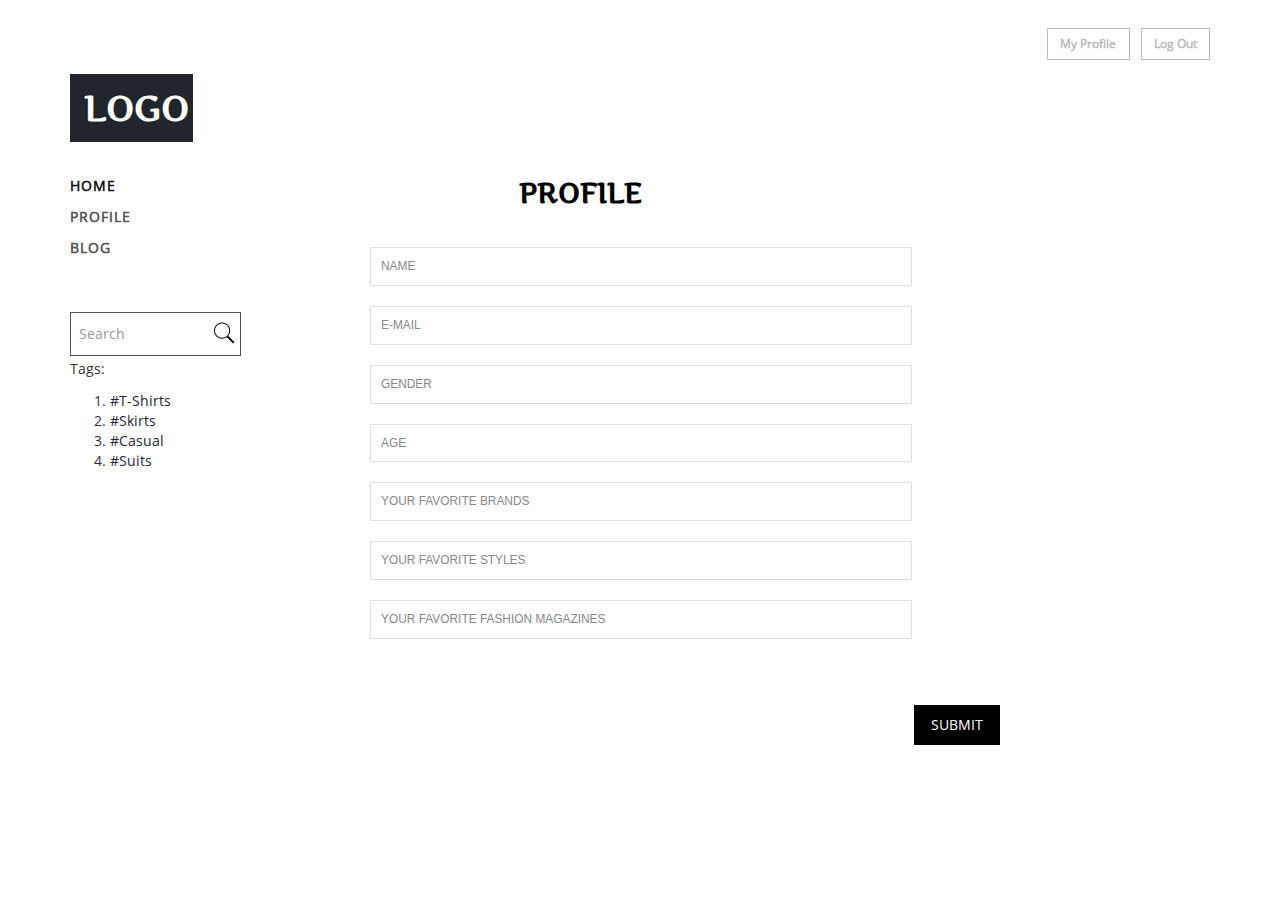
<file: profile.html>
<!DOCTYPE HTML>
<html>
<head>
<title>Profile</title>
<link href="css/bootstrap.css" rel="stylesheet" type="text/css" media="all">
<link href="css/style.css" rel="stylesheet" type="text/css" media="all" />
<script type="application/x-javascript"> addEventListener("load", function() { setTimeout(hideURLbar, 0); }, false); function hideURLbar(){ window.scrollTo(0,1); } </script>
<link rel="stylesheet" href="css/flexslider.css" type="text/css" media="screen" />
<script src="js/jquery.min.js"></script>
<script src="js/responsiveslides.min.js"></script>
<script>
    $(function () {
      $("#slider").responsiveSlides({
      	auto: true,
      	nav: true,
      	speed: 500,
        namespace: "callbacks",
        pager: true,
      });
    });
	
  </script>
  <script type="text/javascript" src="js/move-top.js"></script>
       <script type="text/javascript" src="js/easing.js"></script>
		<script type="text/javascript">
			jQuery(document).ready(function($) {
				$(".scroll").click(function(event){		
					event.preventDefault();
					$('html,body').animate({scrollTop:$(this.hash).offset().top},1200);
				});
			});
		</script>
		<script type="text/javascript">
		$(document).ready(function() {
				/*
				var defaults = {
				containerID: 'toTop', // fading element id
				containerHoverID: 'toTopHover', // fading element hover id
				scrollSpeed: 1200,
				easingType: 'linear' 
				};
				*/
		$().UItoTop({ easingType: 'easeOutQuart' });
});
</script>


</head>
<body>
<!-- banner -->
<div class="header">
<div class="container">
	<div class="col-md-3 header-left">
		<div class="logo">
			<h1><a href="indexL.html">LOGO</a></h1>
		</div>
		
		<div class="head-nav">
			<span class="menu"><img src="images/menu.png" alt=""><p class="me"></p></span>
				<div class="clearfix"> </div>
					<ul class="cl-effect-16">
						<li class="active"><a href="indexL.html" data-hover="HOME">HOME</a></li>
						<li><a href="profile.html" data-hover="PROFILE">PROFILE</a></li>
						<li><a href="blog.html" data-hover="BLOG">BLOG</a></li>
						
						<br>
					</ul>
						<!-- script-for-nav -->
							<script>
								$( "span.menu" ).click(function() {
								  $( ".head-nav ul" ).slideToggle(300, function() {
									// Animation complete.
								  });
								});
							</script>
						<!-- script-for-nav --> 

		</div>
		
	<div class="b-search">
        <form action="search.html">
          <input type="text" value="Search" onfocus="this.value = '';" onblur="if (this.value == '') {this.value = 'Search';}">
          <input type="submit" value="">
        </form>
      </div>
      <section id="tag">
				<h5 class="title" style="margin-top: 5px">Tags:</h5>
				<ol>
			
					<li>
						<p class="txt"><a href="search.html">#T-Shirts</a></p>
					</li>
			
					<li>
						<p class="txt"><a href="search.html">#Skirts</a></p>
					</li>
			
					<li>
						
						<p class="txt"><a href="search.html">#Casual</a></p>
					</li>
			
					<li>
					
						<p class="txt"><a href="search.html">#Suits</a></p>
					</li>
			
					
				</ol>
</section>
			
	</div>
	<div class="col-md-9 header-right">
			<div class="log-sig">
			  <ul>
			    <li><a href="profile.html">My Profile</a></li>
			    <li><a href="login.html">Log Out</a></li>
		      </ul>
			  <li></li>
					<div class="clearfix"> </div>
			</div>
			<div class="clearfix"> </div>
		<div class="banner">	
			<div class="header-slider">
				<div class="slider">
				
				  <div class="co-ntact col-lg-11"  id="contact">
							  <div class="container">
							    <h3 class="text-left">PROFILE &nbsp; &nbsp; &nbsp; &nbsp; &nbsp; &nbsp; &nbsp; &nbsp; &nbsp; &nbsp; &nbsp; &nbsp; &nbsp; &nbsp; &nbsp; &nbsp; &nbsp; &nbsp; &nbsp; &nbsp; &nbsp; &nbsp; &nbsp; &nbsp; &nbsp; &nbsp; &nbsp; &nbsp; &nbsp; &nbsp; &nbsp; &nbsp; &nbsp; &nbsp; &nbsp; &nbsp; &nbsp; &nbsp; &nbsp; &nbsp; &nbsp; &nbsp; &nbsp; &nbsp; &nbsp; </h3>
							    <form method="post" action="contact-post.html">
							      <div class="to">
							        <input type="text" class="text" value="NAME" onFocus="this.value = '';" onBlur="if (this.value == '') {this.value = 'Name';}">
							        <input type="text" class="text" value="E-MAIL" onFocus="this.value = '';" onBlur="if (this.value == '') {this.value = 'E-MAIL';}">
							        <input type="text" class="text" value="GENDER" onFocus="this.value = '';" onBlur="if (this.value == '') {this.value = 'GENDER';}">
							        <input type="text" class="text" value="AGE" onFocus="this.value = '';" onBlur="if (this.value == '') {this.value = 'AGE';}">
							        <input type="text" class="text" value="YOUR FAVORITE BRANDS" onFocus="this.value = '';" onBlur="if (this.value == '') {this.value = 'YOUR FAVORITE BRANDS';}">
							        <input type="text" class="text" value="YOUR FAVORITE STYLES" onFocus="this.value = '';" onBlur="if (this.value == '') {this.value = 'YOUR FAVORITE STYLES';}">
							        <input type="text" class="text" value="YOUR FAVORITE FASHION MAGAZINES" onFocus="this.value = '';" onBlur="if (this.value == '') {this.value = 'Subject';}">
						          </div>
							      <div class="text"> </div>
							      <div class="clearfix"></div>
						        </form>
			        </div>
				  </div>
					<div class="form-submit">
					  <a class="acount-btn" href="indexL.html" style="float: right; margin-right: 210px">SUBMIT</a>
					  <br>
				  </div>
		      </div>
			</div>
		</div>
		<div class="be-at">
			<div class="beaut"> </div>
		</div>
	</div>
	<div class="clearfix"> </div>
  </div>
</div>
<!-- banner -->
<!-- nuts -->
<!-- nuts -->
<!-- fle -->




<!-- footer -->
<a href="#" id="toTop" style="display: block;"><span id="toTopHover" style="opacity: 0;"></span> <span id="toTopHover" style="opacity: 0;"> </span></a>

<!-- footer -->
</body>
</html>
</file>
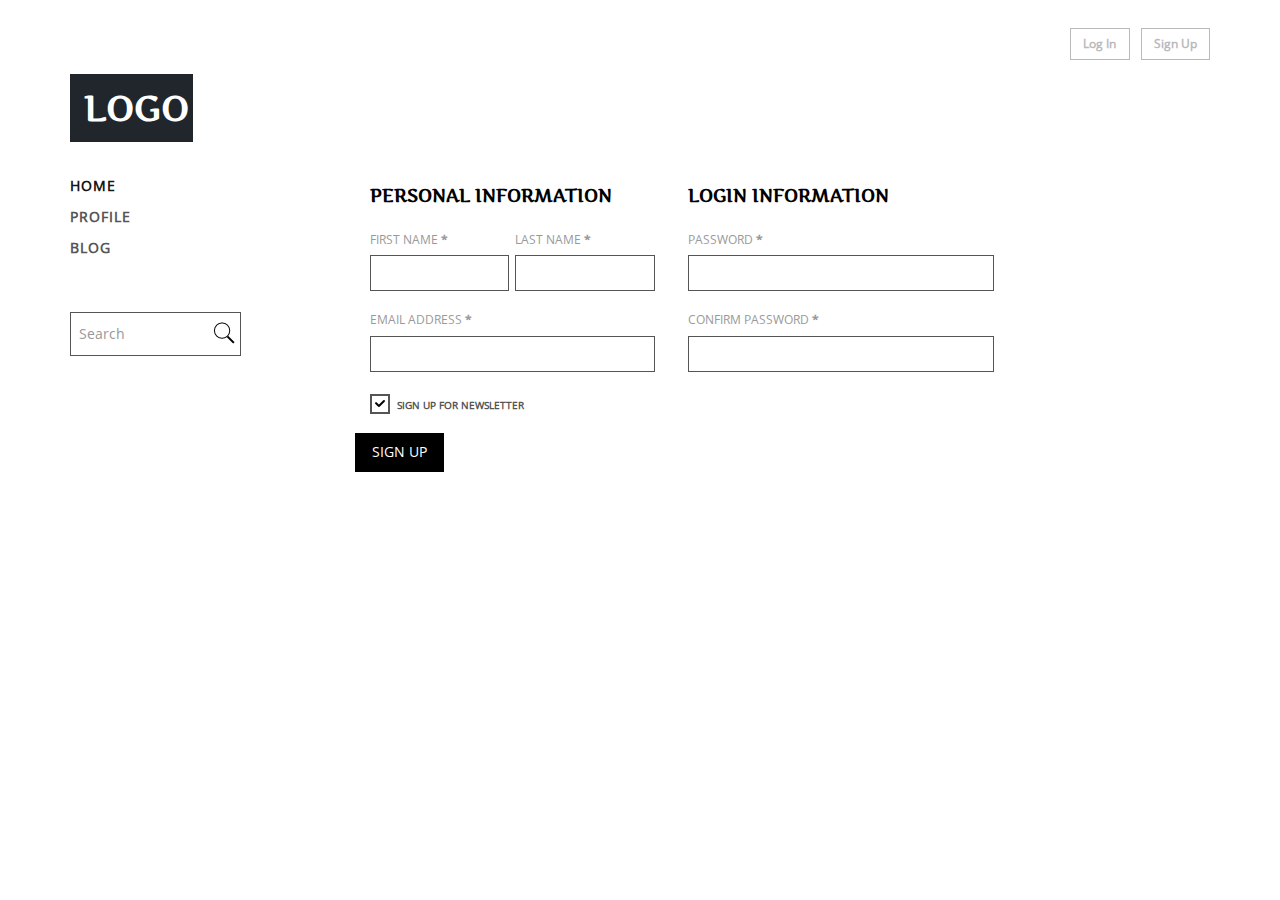
<file: register.html>
<!DOCTYPE HTML>
<html>
<head>
<title>Register</title>
<link href="css/bootstrap.css" rel="stylesheet" type="text/css" media="all">
<link href="css/style.css" rel="stylesheet" type="text/css" media="all" />
<script type="application/x-javascript"> addEventListener("load", function() { setTimeout(hideURLbar, 0); }, false); function hideURLbar(){ window.scrollTo(0,1); } </script>
<link rel="stylesheet" href="css/flexslider.css" type="text/css" media="screen" />
<script src="js/jquery.min.js"></script>
<script src="js/responsiveslides.min.js"></script>
<script>
    $(function () {
      $("#slider").responsiveSlides({
      	auto: true,
      	nav: true,
      	speed: 500,
        namespace: "callbacks",
        pager: true,
      });
    });
	
  </script>
  <script type="text/javascript" src="js/move-top.js"></script>
       <script type="text/javascript" src="js/easing.js"></script>
		<script type="text/javascript">
			jQuery(document).ready(function($) {
				$(".scroll").click(function(event){		
					event.preventDefault();
					$('html,body').animate({scrollTop:$(this.hash).offset().top},1200);
				});
			});
		</script>
		<script type="text/javascript">
		$(document).ready(function() {
				/*
				var defaults = {
				containerID: 'toTop', // fading element id
				containerHoverID: 'toTopHover', // fading element hover id
				scrollSpeed: 1200,
				easingType: 'linear' 
				};
				*/
		$().UItoTop({ easingType: 'easeOutQuart' });
});
</script>
</head>
<body>
<!-- banner -->
<div class="header">
<div class="container">
	<div class="col-md-3 header-left">
		<div class="logo">
			<h1><a href="index.html">LOGO</a></h1>
		</div>
		
		<div class="head-nav">
			<span class="menu"><img src="images/menu.png" alt=""></span>
				<div class="clearfix"> </div>
					<ul class="cl-effect-16">
						<li class="active"><a href="index.html" data-hover="HOME">HOME</a></li>
						<li><a href="profile.html" data-hover="PROFILE">PROFILE</a></li>
						<li><a href="#" data-hover="BLOG">BLOG</a></li>
						<br>
					</ul>
						<!-- script-for-nav -->
							<script>
								$( "span.menu" ).click(function() {
								  $( ".head-nav ul" ).slideToggle(300, function() {
									// Animation complete.
								  });
								});
							</script>
						<!-- script-for-nav --> 

		</div>
		
		<div class="b-search">
				<form>
				  <input type="text" value="Search" onfocus="this.value = '';" onblur="if (this.value == '') {this.value = 'Search';}">
					<input type="submit" value="">
				</form>
	  </div>
			
	</div>
	<div class="col-md-9 header-right">
			<div class="log-sig">
				<li><a href="login.html">Log In</a></li>
				<li><a href="register.html">Sign Up</a></li>
					<div class="clearfix"> </div>
			</div>
	  <div class="clearfix"> </div>
</div>
			<div class="clearfix">
			  <div class="register col-lg-7">
			    <form>
			      <div class="register-top-grid col-lg-6">
			        <h3>PERSONAL INFORMATION</h3>
			        <div class="wow fadeInLeft" data-wow-delay="0.4s"> <span>First Name
			          <label>*</label>
			          </span>
			          <input type="text">
		            </div>
			        <div class="wow fadeInRight" data-wow-delay="0.4s"> <span>Last Name
			          <label>*</label>
			          </span>
			          <input type="text">
		            </div>
			        <div class="wow fadeInRight" data-wow-delay="0.4s"> <span>Email Address
			          <label>*</label>
			          </span>
			          <input style="width: 285px" type="text">
		            </div>
			        <div class="clearfix"> </div>
			        <a class="news-letter" href="#">
			          <label class="checkbox">
			            <input type="checkbox" name="checkbox" checked="">
			            <i> </i>Sign Up for Newsletter</label>
		            </a> </div>
			      <div class="register-bottom-grid">
			        <h3>LOGIN INFORMATION</h3>
			        <div class="wow fadeInLeft" data-wow-delay="0.4s"> <span>Password
			          <label>*</label>
			          </span>
			          <input type="password">
		            </div>
			        <div class="wow fadeInRight" data-wow-delay="0.4s"> <span>Confirm Password
			          <label>*</label>
			          </span>
			          <input type="password">
		            </div>
		          </div>
		        </form>
			    <div class="clearfix"> </div>
			    <div class="register-but">
			      <form>
			        <a class="acount-btn" href="profile.html">SIGN UP</a>
			        <div class="clearfix"> </div>
		          </form>
		        </div>
		      </div>
            </div>
  </div>
</div>
<!-- banner -->
<div class="main-1">
		<div class="container"> </div>
</div>
<!-- related -->
<!-- related -->


<!-- footer -->
</body>
</html>
</file>
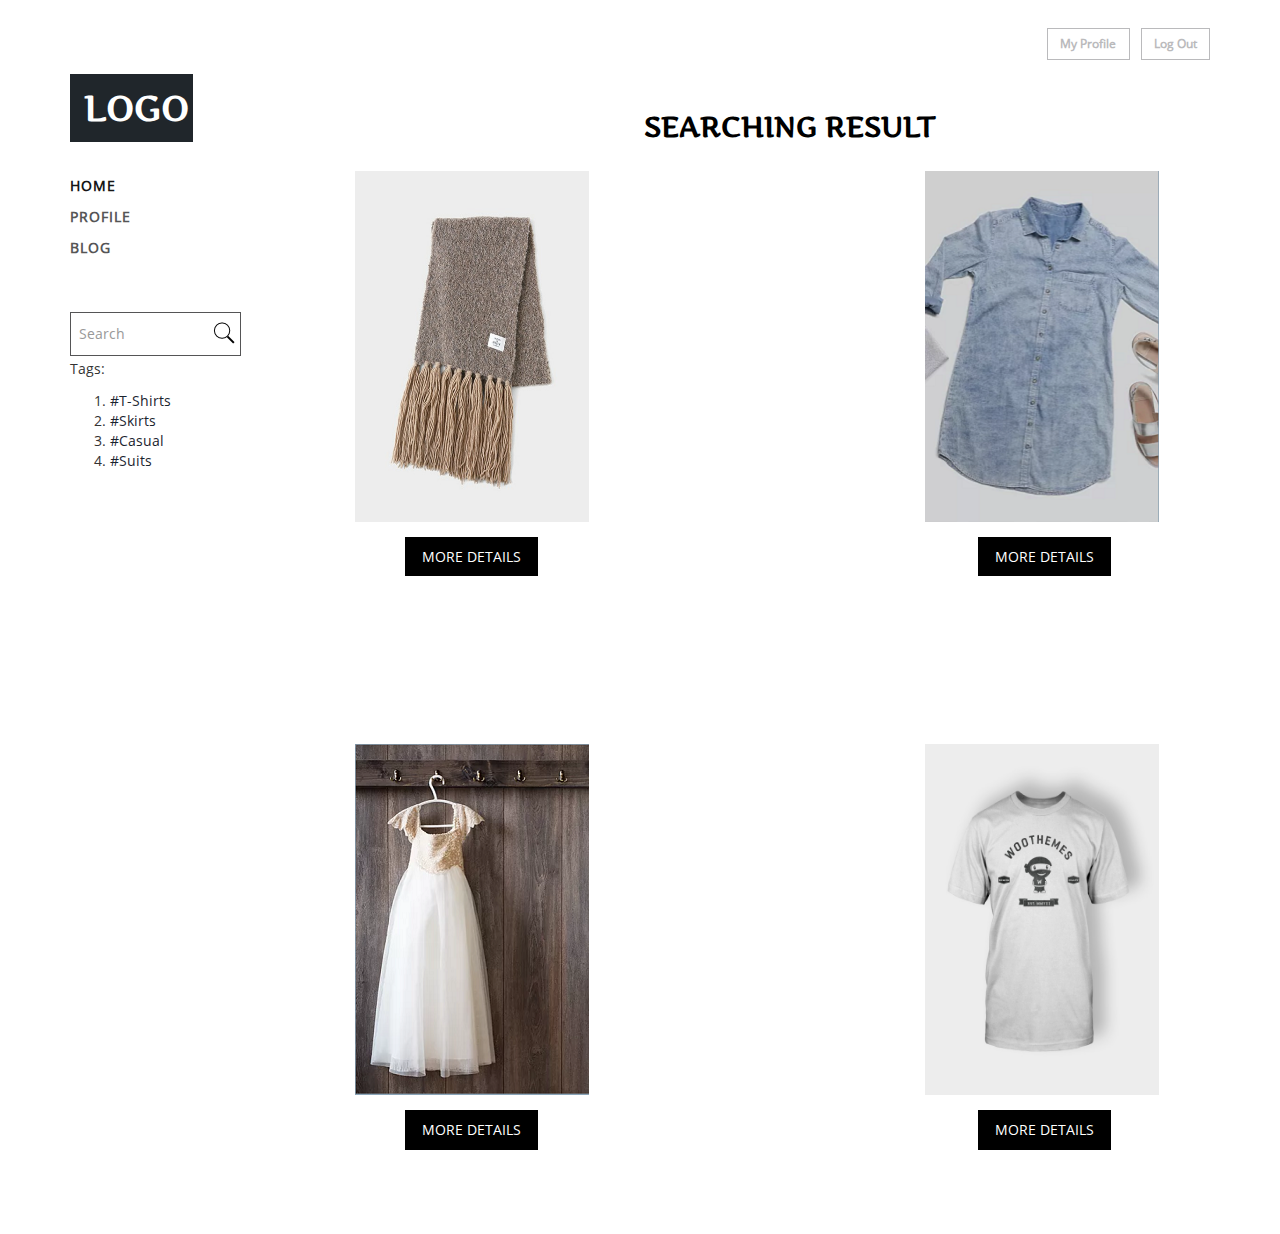
<file: search.html>
<!DOCTYPE HTML>
<html>
<head>
	<title>Search</title>
	<link href="css/bootstrap.css" rel="stylesheet" type="text/css" media="all">
	<link href="css/style.css" rel="stylesheet" type="text/css" media="all" />
	<script type="application/x-javascript"> addEventListener("load", function() { setTimeout(hideURLbar, 0); }, false); function hideURLbar(){ window.scrollTo(0,1); } </script>
	<link rel="stylesheet" href="css/flexslider.css" type="text/css" media="screen" />
	<script src="js/jquery.min.js"></script>
	<script src="js/responsiveslides.min.js"></script>
	<script>
		$(function () {
			$("#slider").responsiveSlides({
				auto: true,
				nav: true,
				speed: 500,
				namespace: "callbacks",
				pager: true,
			});
		});

	</script>
	<script type="text/javascript" src="js/move-top.js"></script>
	<script type="text/javascript" src="js/easing.js"></script>
	<script type="text/javascript">
		jQuery(document).ready(function($) {
			$(".scroll").click(function(event){		
				event.preventDefault();
				$('html,body').animate({scrollTop:$(this.hash).offset().top},1200);
			});
		});
	</script>
	<script type="text/javascript">
		$(document).ready(function() {
				/*
				var defaults = {
				containerID: 'toTop', // fading element id
				containerHoverID: 'toTopHover', // fading element hover id
				scrollSpeed: 1200,
				easingType: 'linear' 
				};
				*/
				$().UItoTop({ easingType: 'easeOutQuart' });
			});
		</script>
	</head>
	<body>
		<!-- banner -->
		<div class="header">
			<div class="container">
				<div class="col-md-3 header-left">
					<div class="logo">
						<h1><a href="indexL.html">LOGO</a></h1>
					</div>

					<div class="head-nav">
						<span class="menu"><img src="images/menu.png" alt=""></span>
						<div class="clearfix"> </div>
						<ul class="cl-effect-16">
							<li class="active"><a href="indexL.html" data-hover="HOME">HOME</a></li>
							<li><a href="profile.html" data-hover="PROFILE">PROFILE</a></li>
							<li><a href="blog.html" data-hover="BLOG">BLOG</a></li>
							<br>
						</ul>
						<!-- script-for-nav -->
						<script>
							$( "span.menu" ).click(function() {
								$( ".head-nav ul" ).slideToggle(300, function() {
									// Animation complete.
								});
							});
						</script>
						<!-- script-for-nav --> 

					</div>

					<div class="b-search">
						<form action="search.html">
							<input type="text" value="Search" onfocus="this.value = '';" onblur="if (this.value == '') {this.value = 'Search';}">
							<input type="submit" value="">
						</form>
					</div>

					<section id="tag">
						<h5 class="title" style="margin-top: 5px">Tags:</h5>
						<ol>

							<li>
								<p class="txt"><a href="search.html">#T-Shirts</a></p>
							</li>

							<li>
								<p class="txt"><a href="search.html">#Skirts</a></p>
							</li>

							<li>

								<p class="txt"><a href="search.html">#Casual</a></p>
							</li>

							<li>

								<p class="txt"><a href="search.html">#Suits</a></p>
							</li>


						</ol>
					</section>
				</div>
				<div class="col-md-9 header-right">
					<div class="log-sig">
						<ul>
							<li><a href="login.html">My Profile</a></li>
							<li><a href="register.html">Log Out</a></li>
						</ul>

						<div class="clearfix"> </div>
					</div>
					<div class="clearfix"> </div>
					<span class="col-md-3 fashio-left"></span>    </div>
					<div class="clearfix"> <div class="co-ntact"  id="contact">
						<div class="container">
							<h3>SEARCHING RESULT</h3>
							<form method="post" action="contact-post.html">
								<div class="to" style = "margin-bottom:15px">
									<a href="buyitems.html"><img style="width:234px ;height:  351px ; " src="images/blog-2.jpg" alt=" " class="img-responsive"></a>		
								</div>
								<a href="buyitems.html"><img style="width:234px ;height:  351px;" src="images/2.PNG" alt=" " class="img-responsive"></a>
								<div class="text"> </div>
								<div class="form-submit col-lg-offset-3 col-lg-6"><a class="acount-btn" style="margin-left:20px " href="buyitems.html">MORE DETAILS</a> <br>
								</div>

								<div class="col-lg-3"><a class="acount-btn" href="buyitems.html" style="margin-left:23px ">MORE DETAILS</a>&nbsp;</div>
							</form>			     
						</div>
					</div></div>
				</div>
			</div>
			<!-- banner -->
			<div class="header">
				<div class="container">
					<div class="col-md-3 header-left">
						<div class="head-nav">
							<span class="menu"><img src="images/menu.png" alt=""></span>
							<div class="clearfix"> </div>
							<ul class="cl-effect-16">


								<br>
							</ul>
							<!-- script-for-nav -->
							<script>
								$( "span.menu" ).click(function() {
									$( ".head-nav ul" ).slideToggle(300, function() {
									// Animation complete.
								});
								});
							</script>
							<!-- script-for-nav --> 

						</div>
					</div>
					<div class="col-md-9 header-right">
						<div class="log-sig">
							<div class="clearfix"> </div>
						</div>
						<div class="clearfix"> </div>
						<span class="col-md-3 fashio-left"></span>    </div>
						<div class="clearfix"> <div class="co-ntact"  id="contact">
							<div class="container">
								<form method="post" >
									<div class="to" style = "margin-bottom:15px">
										<a href="buying.html"><img src="images/1.PNG" alt=" " class="img-responsive" style="width:234px ;height:  351px "></a>			</div>
										<a href="buying.html"><img src="images/clothing-example-2.jpg" style="width:234px ;height:  351px " alt=" " class="img-responsive"></a>
										<div class="text"> </div>
										<div class="form-submit col-lg-offset-3 col-lg-6"><a class="acount-btn" href="buyitems.html" style="margin-left:20px ">MORE DETAILS</a> <br>
										</div>
										<div class="col-lg-3"><a class="acount-btn" href="buyitems.html" style="margin-left:23px ">MORE DETAILS</a>&nbsp;</div>
									</form>			     
								</div>
							</div></div>
						</div>
					</div>
					<a href="#" id="toTop" style="display: block;"><span id="toTopHover" style="opacity: 0;"></span> <span id="toTopHover" style="opacity: 0;"> </span></a>

					<!-- footer -->
				</body>
				</html>
</file>
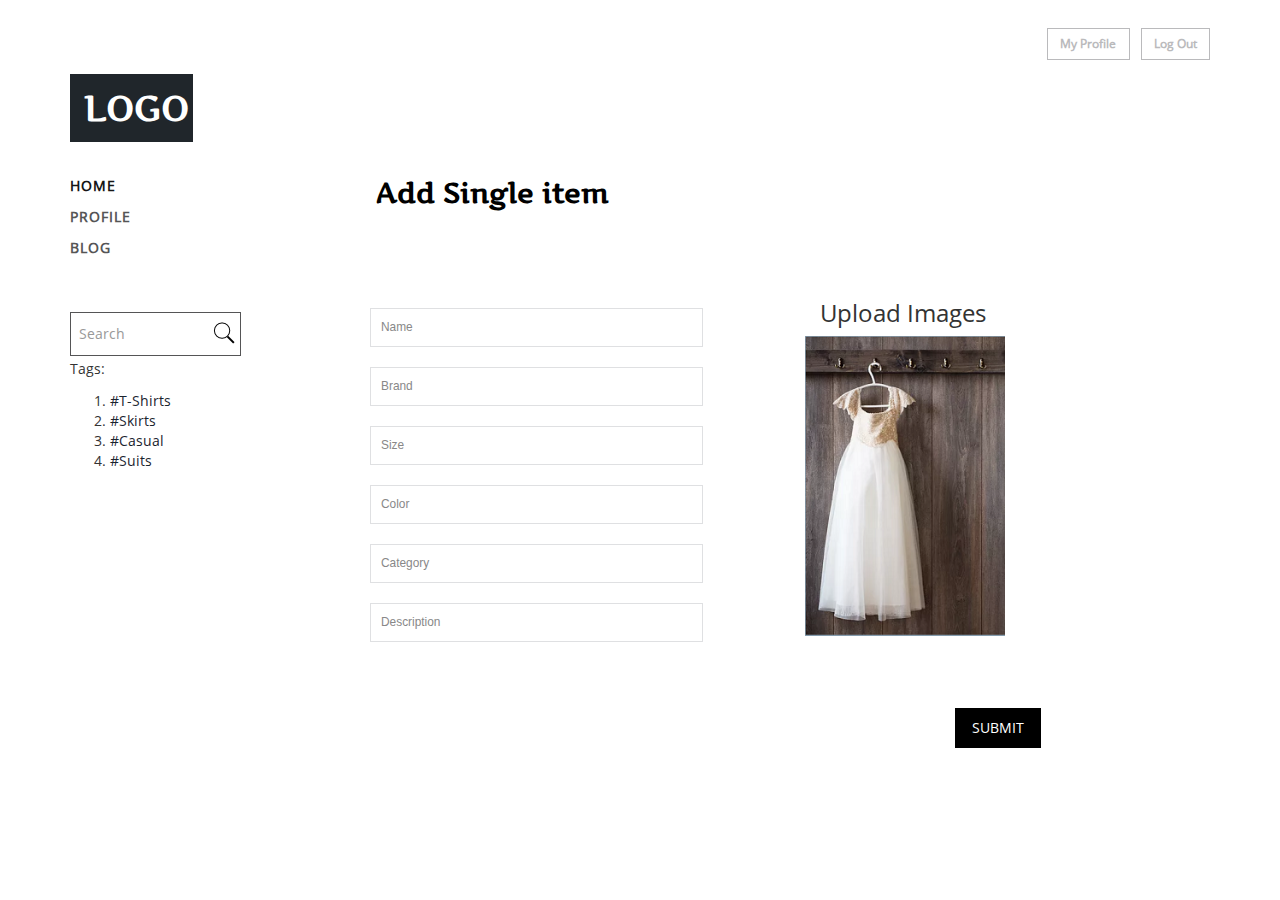
<file: singleitem.html>
<!DOCTYPE HTML>
<html>
<head>
<title>Up Load</title>
<link href="css/bootstrap.css" rel="stylesheet" type="text/css" media="all">
<link href="css/style.css" rel="stylesheet" type="text/css" media="all" />
<script type="application/x-javascript"> addEventListener("load", function() { setTimeout(hideURLbar, 0); }, false); function hideURLbar(){ window.scrollTo(0,1); } </script>
<link rel="stylesheet" href="css/flexslider.css" type="text/css" media="screen" />
<script src="js/jquery.min.js"></script>
<script src="js/responsiveslides.min.js"></script>
<script>
    $(function () {
      $("#slider").responsiveSlides({
      	auto: true,
      	nav: true,
      	speed: 500,
        namespace: "callbacks",
        pager: true,
      });
    });
	
  </script>
  <script type="text/javascript" src="js/move-top.js"></script>
       <script type="text/javascript" src="js/easing.js"></script>
		<script type="text/javascript">
			jQuery(document).ready(function($) {
				$(".scroll").click(function(event){		
					event.preventDefault();
					$('html,body').animate({scrollTop:$(this.hash).offset().top},1200);
				});
			});
		</script>
		<script type="text/javascript">
		$(document).ready(function() {
				/*
				var defaults = {
				containerID: 'toTop', // fading element id
				containerHoverID: 'toTopHover', // fading element hover id
				scrollSpeed: 1200,
				easingType: 'linear' 
				};
				*/
		$().UItoTop({ easingType: 'easeOutQuart' });
});
</script>


</head>
<body>
<!-- banner -->
<div class="header">
<div class="container">
	<div class="col-md-3 header-left">
		<div class="logo">
			<h1><a href="indexL.html">LOGO</a></h1>
		</div>
		
		<div class="head-nav">
			<span class="menu"><img src="images/menu.png" alt=""><p class="me"></p></span>
				<div class="clearfix"> </div>
					<ul class="cl-effect-16">
						<li class="active"><a href="indexL.html" data-hover="HOME">HOME</a></li>
						<li><a href="profile.html" data-hover="PROFILE">PROFILE</a></li>
						<li><a href="blog.html" data-hover="BLOG">BLOG</a></li>
						
						<br>
					</ul>
						<!-- script-for-nav -->
							<script>
								$( "span.menu" ).click(function() {
								  $( ".head-nav ul" ).slideToggle(300, function() {
									// Animation complete.
								  });
								});
							</script>
						<!-- script-for-nav --> 

		</div>
		
		<div class="b-search">
        <form action="search.html">
          <input type="text" value="Search" onfocus="this.value = '';" onblur="if (this.value == '') {this.value = 'Search';}">
          <input type="submit" value="">
        </form>
      </div>
      <section id="tag">
				<h5 class="title" style="margin-top: 5px">Tags:</h5>
				<ol>
			
					<li>
						<p class="txt"><a href="search.html">#T-Shirts</a></p>
					</li>
			
					<li>
						<p class="txt"><a href="search.html">#Skirts</a></p>
					</li>
			
					<li>
						
						<p class="txt"><a href="search.html">#Casual</a></p>
					</li>
			
					<li>
					
						<p class="txt"><a href="search.html">#Suits</a></p>
					</li>
			
					
				</ol>
</section>
	</div>
	<div class="col-md-9 header-right">
			<div class="log-sig">
			  <ul>
			    <li><a href="profile.html">My Profile</a></li>
			    <li><a href="login.html">Log Out</a></li>
		      </ul>
			  <li></li>
					<div class="clearfix"> </div>
			</div>
			<div class="clearfix"> </div>
		<div class="banner">	
			<div class="header-slider">
				<div class="slider">
				
				  <div class="co-ntact col-lg-11 col-md-12"  id="contact">
							  <div class="container" style="float: left; width: 450px" >
							    <h3 class="text-left">Add Single item &nbsp; &nbsp; &nbsp; &nbsp; &nbsp; &nbsp; &nbsp; &nbsp; &nbsp; &nbsp; &nbsp; &nbsp; &nbsp; &nbsp; &nbsp; &nbsp; &nbsp; &nbsp; &nbsp; &nbsp; &nbsp; &nbsp; &nbsp; &nbsp; &nbsp; &nbsp; &nbsp; &nbsp; &nbsp; &nbsp; &nbsp; &nbsp; &nbsp; &nbsp; &nbsp; &nbsp; &nbsp; &nbsp; &nbsp; &nbsp; &nbsp; &nbsp; &nbsp; &nbsp; &nbsp; </h3>
							    <form method="post" action="mycloset.html" >
							      <div class="to" style="width: 350px">
							        <input type="text"  class="text" value="Name" onFocus="this.value = '';" onBlur="if (this.value == '') {this.value = 'Name';}">
							        <input type="text" class="text" value="Brand" onFocus="this.value = '';" onBlur="if (this.value == '') {this.value = 'Brand';}">
							        <input type="text" class="text" value="Size" onFocus="this.value = '';" onBlur="if (this.value == '') {this.value = 'Size';}">
							        <input type="text" class="text" value="Color" onFocus="this.value = '';" onBlur="if (this.value == '') {this.value = 'Color';}">
							        <input type="text" class="text" value="Category" onFocus="this.value = '';" onBlur="if (this.value == '') {this.value = 'Category';}">
							        <input type="text" class="text" value="Description" onFocus="this.value = '';" onBlur="if (this.value == '') {this.value = 'Description';}">
						          </div>
							      <div class="text"> </div>
							      
						        </form>
			        </div>
			       
			        		 <div class="to" style="margin-bottom:15px; margin-top: 130px;float: left; width: 300px"><div class="col-md-8 h3"> Upload Images</div><a href="./singleitem.html" ><img style="height: 300px" src="images/1.PNG" alt=" " class="img-responsive"></a></div>
	
				 				  </div>
				 
				 		 
				 		 
					<div class="form-submit">
					  <a style="margin-left: 600px" class="acount-btn" href="mycloset.html">SUBMIT</a>
					  <br>
				  </div>
		      </div>
			</div>
		</div>
		<div class="be-at">
			<div class="beaut"> </div>
		</div>
	</div>
	<div class="clearfix"> </div>
  </div>
</div>
<!-- banner -->
<!-- nuts -->
<!-- nuts -->
<!-- fle -->




<!-- footer -->
<a href="#" id="toTop" style="display: block;"><span id="toTopHover" style="opacity: 0;"></span> <span id="toTopHover" style="opacity: 0;"> </span></a>

<!-- footer -->
</body>
</html>
</file>
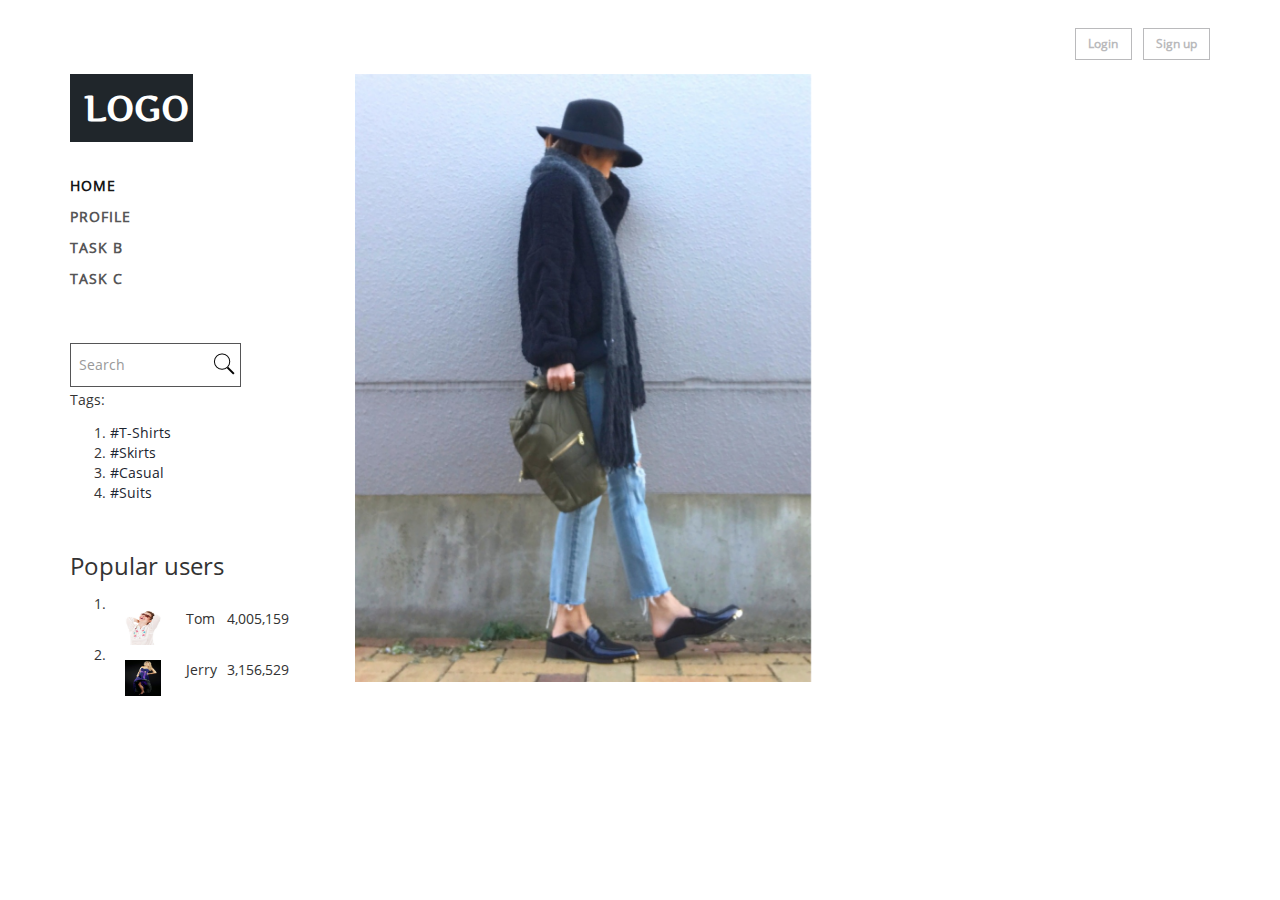
<file: test.html>
<!DOCTYPE HTML>
<html>
<head>
<title>Index</title>
<link href="css/bootstrap.css" rel="stylesheet" type="text/css" media="all">
<link href="css/style.css" rel="stylesheet" type="text/css" media="all" />
<script type="application/x-javascript"> addEventListener("load", function() { setTimeout(hideURLbar, 0); }, false); function hideURLbar(){ window.scrollTo(0,1); } </script>
<link rel="stylesheet" href="css/flexslider.css" type="text/css" media="screen" />
<!--<script src="js/jquery.min.js"></script>-->
<!--<script src="js/responsiveslides.min.js"></script> -->
<!--<script>
    $(function () {
      $("#slider").responsiveSlides({
      	auto: true,
      	nav: true,
      	speed: 500,
        namespace: "callbacks",
        pager: true,
      });
    });
	
  </script> -->
<!--<script type="text/javascript" src="js/move-top.js"></script> -->
<!--<script type="text/javascript" src="js/easing.js"></script> -->
<!--<script type="text/javascript">
			jQuery(document).ready(function($) {
				$(".scroll").click(function(event){		
					event.preventDefault();
					$('html,body').animate({scrollTop:$(this.hash).offset().top},1200);
				});
			});
		</script> -->
<!--<script type="text/javascript">
		$(document).ready(function() {
				/*
				var defaults = {
				containerID: 'toTop', // fading element id
				containerHoverID: 'toTopHover', // fading element hover id
				scrollSpeed: 1200,
				easingType: 'linear' 
				};
				*/
		$().UItoTop({ easingType: 'easeOutQuart' });
});
</script>
</head>
<body>
<!-- banner -->
<div class="header">
  <div class="container">
    <div class="col-md-3 header-left">
      <div class="logo">
        <h1><a href="index.html">LOGO</a></h1>
      </div>
      <div class="head-nav"> <span class="menu"><img src="images/menu.png" alt=""></span>
        <div class="clearfix"> </div>
        <ul class="cl-effect-16">
<li class="active"><a href="index.html" data-hover="HOME">HOME</a></li>
						<li><a href="profile.html" data-hover="PROFILE">PROFILE</a></li>
						<li><a href="#" data-hover="TASK B">TASK B</a></li>
						<li><a href="#" data-hover="TASK C">TASK C</a></li>
						<br>
        </ul>
        <!-- script-for-nav -->
        <script>
								$( "span.menu" ).click(function() {
								  $( ".head-nav ul" ).slideToggle(300, function() {
									// Animation complete.
								  });
								});
							</script>
        <!-- script-for-nav -->
      </div>
      <div class="b-search">
        <form>
          <input type="text" value="Search" onfocus="this.value = '';" onblur="if (this.value == '') {this.value = 'Search';}">
          <input type="submit" value="">
        </form>
      </div>
      <section id="tag">
				<h5 class="title" style="margin-top: 5px">Tags:</h5>
				<ol>
			
					<li>
						<p class="txt"><a href="#">#T-Shirts</a></p>
					</li>
			
					<li>
						<p class="txt"><a href="#">#Skirts</a></p>
					</li>
			
					<li>
						
						<p class="txt"><a href="#">#Casual</a></p>
					</li>
			
					<li>
					
						<p class="txt"><a href="#">#Suits</a></p>
					</li>
			
					
				</ol>
</section>
   <section id="user" style="margin-top: 10px">
				<h3 class="title">Popular users</h3>
				<ol>
					<li class="clearfix">
						
							<p class="img col-md-3"><a class="over"><img src="images/10.jpg" width="36" height="36"></a></p>
						<div>
						  <p><span class="txt col-md-2"> Tom</span></p>
							<p class="txt col-md-2">4,005,159</p>
					</div>
				  </li>
			<li class="clearfix">
						
							<p class="img col-md-3"><a class="over"><img src="images/13.jpg" width="36" height="36"></a></p>
						<div>
						  <p><span class="txt col-md-2"> Jerry</span></p>
							<p class="txt col-md-2">3,156,529</p>
					</div>
				  </li>
			
			
			
				</ol>
</section>
    </div>
    <div class="col-md-9 header-right">
      <div class="log-sig">
        <li><a href="login.html">Login</a></li>
        <li><a href="register.html">Sign up</a></li>
      </div>
      <div class="clearfix">
 <!--       <div class = "h1">Recommendation</div> -->
      </div>
      <div class = "clearfix">
        <div class="banner">
          <div class="header-slider">
            <div class="slider">
              <div class="callbacks_container">
                <ul class="rslides" id="slider">
                  <li> <img src="image.jpg" class="img-responsive" alt="" style="width:456px;height:608px;"/> </li> 
                </ul>
              </div>
            </div>
          </div>
        </div>
      </div>
    </div>
    <div class="clearfix"> </div>
  </div>
</div>
<!-- banner -->
<!-- pages -->
<div class="pages">
  <div class="container" style="margin-bottom: 100px">
    <div style="left: 27%; position: relative; top: 0px; height: 10x; min-height: 16px;" class="h1">
 <!--    <a><span class="label label-primary"> Recommendation</span></a>
      <a href="login.html"><span class="label label-default"> My Closet</span></a> -->
       
    </div>
        
    <div class="container">
    <!--		<h3>Updated 9:30PM</h3> -->
	  <div class="col-md-3 fashio-left">
<!--				<img src="images/25.jpg" alt=" " class="img-responsive"> -->
		<h4> </h4>
			  <div class="clearfix">
							  <div class="ghj">
	<!--								<p class="img col-md-6"><a href="./profile.html" ><img src="images/1.jpg" alt="Andy's Profile" width="64" height="64"></a>
									<h4>Id : Jane</h4>
									<h3 class="clearfix">
									<a href="#"><span class="label label-success">Follow</span>
								</a>
								</h3>  
									</p>   -->
								  
									
				
							</div>
						<!-- /.profile --></div>
			</div>  
			<div class="col-md-3 fashio-left">
<!--				<img src="images/26.jpg" alt=" " class="img-responsive"> -->
				<h4> </h4>
			  <div class="clearfix">
							  <div class="ghj">
<!--									<p class="img col-md-6"><a href="./profile.html" ><img src="images/5.jpg" alt="Andy's Profile" width="64" height="64"></a> 
									<h4>Id : Jenny</h4>
									<h3 class="clearfix">
									<a href="#"><span class="label label-success">Follow</span>
								</a>
								</h3>
									</p> -->
								  
									
				
							</div>
						<!-- /.profile --></div>
			</div>
			<div class="col-md-3 fashio-left">
<!--				<img src="images/25.jpg" alt=" " class="img-responsive"> -->
				<h4> </h4>
			  <div class="clearfix">
							  <div class="ghj">
<!--									<p class="img col-md-6"><a href="./profile.html" ><img src="images/1.jpg" alt="Andy's Profile" width="64" height="64"></a>
									<h4>Id : Jane</h4>
									<h3 class="clearfix">
									<a href="#"><span class="label label-success">Follow</span>
								</a>
								</h3>
									</p> -->
								  
									
				
							</div>
						<!-- /.profile --></div>
			</div>  
	  <div class="col-md-3 fashio-left">
<!--				<img src="images/26.jpg" alt=" " class="img-responsive">  -->
				<h4> </h4>
			  <div class="clearfix">
							  <div class="ghj">
<!--									<p class="img col-md-6"><a href="./profile.html" ><img src="images/5.jpg" alt="Andy's Profile" width="64" height="64"></a>
									<h4>Id : Jenny</h4>
									<h3 class="clearfix">
									<a href="#"><span class="label label-success">Follow</span>
								</a>
								</h3>
									</p> -->
								  
									
				
							</div>
						<!-- /.profile --></div>
			</div>
				<div class="clearfix"> </div>
    </div>
</div>
</div>
<!-- footer -->
</body>
</html>
</file>
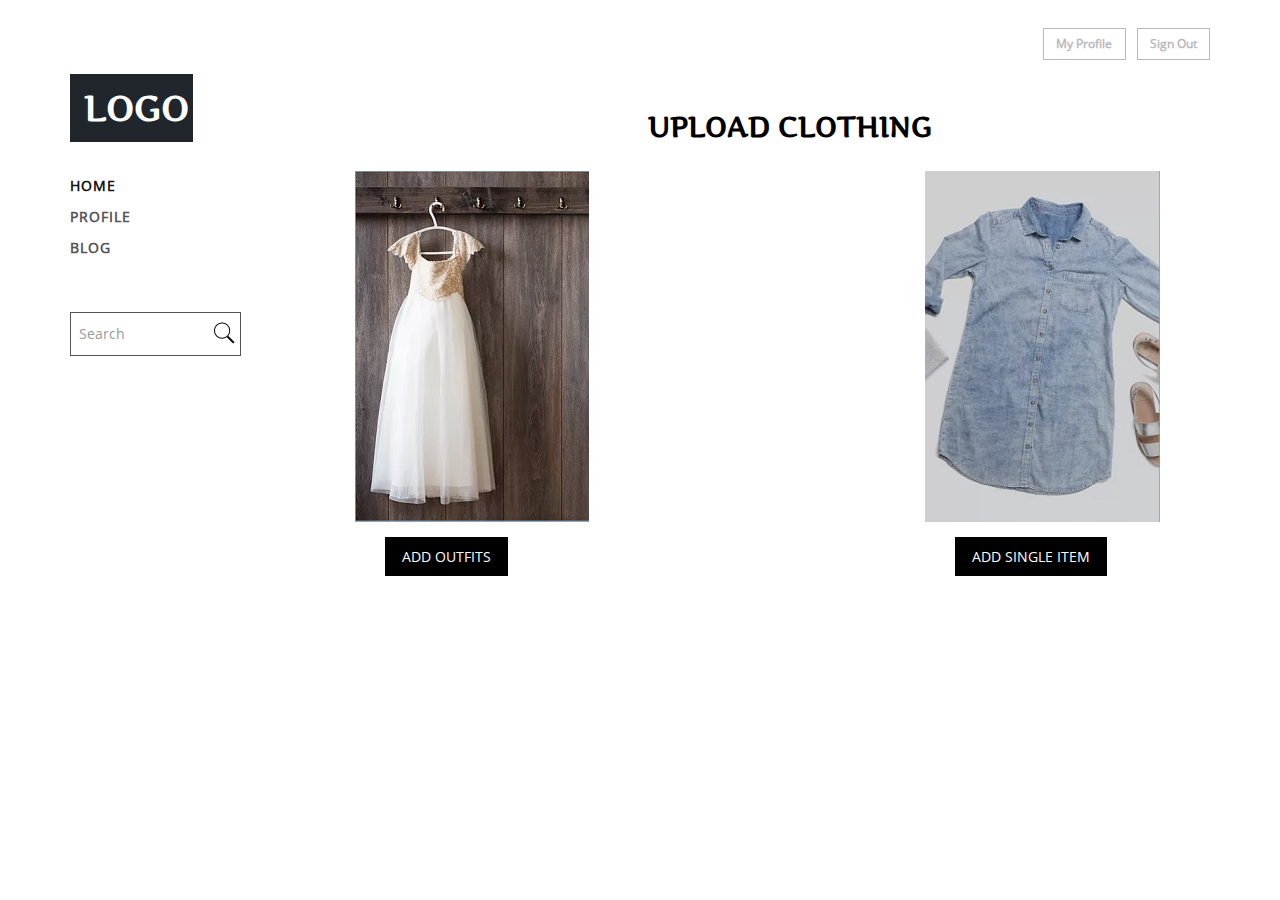
<file: uploadMenu.html>
<!DOCTYPE HTML>
<html>
<head>
<title>Up Load</title>
<link href="css/bootstrap.css" rel="stylesheet" type="text/css" media="all">
<link href="css/style.css" rel="stylesheet" type="text/css" media="all" />
<script type="application/x-javascript"> addEventListener("load", function() { setTimeout(hideURLbar, 0); }, false); function hideURLbar(){ window.scrollTo(0,1); } </script>
<link rel="stylesheet" href="css/flexslider.css" type="text/css" media="screen" />
<script src="js/jquery.min.js"></script>
<script src="js/responsiveslides.min.js"></script>
<script>
    $(function () {
      $("#slider").responsiveSlides({
      	auto: true,
      	nav: true,
      	speed: 500,
        namespace: "callbacks",
        pager: true,
      });
    });
	
  </script>
  <script type="text/javascript" src="js/move-top.js"></script>
       <script type="text/javascript" src="js/easing.js"></script>
		<script type="text/javascript">
			jQuery(document).ready(function($) {
				$(".scroll").click(function(event){		
					event.preventDefault();
					$('html,body').animate({scrollTop:$(this.hash).offset().top},1200);
				});
			});
		</script>
		<script type="text/javascript">
		$(document).ready(function() {
				/*
				var defaults = {
				containerID: 'toTop', // fading element id
				containerHoverID: 'toTopHover', // fading element hover id
				scrollSpeed: 1200,
				easingType: 'linear' 
				};
				*/
		$().UItoTop({ easingType: 'easeOutQuart' });
});
</script>
</head>
<body>
<!-- banner -->
<div class="header">
<div class="container">
	<div class="col-md-3 header-left">
		<div class="logo">
			<h1><a href="index.html">LOGO</a></h1>
		</div>
		
		<div class="head-nav">
			<span class="menu"><img src="images/menu.png" alt=""></span>
				<div class="clearfix"> </div>
					<ul class="cl-effect-16">
						<li class="active"><a href="index.html" data-hover="HOME">HOME</a></li>
						<li><a href="profile.html" data-hover="PROFILE">PROFILE</a></li>
						<li><a href="blog.html" data-hover="BLOG">BLOG</a></li>
						
						<br>
					</ul>
						<!-- script-for-nav -->
							<script>
								$( "span.menu" ).click(function() {
								  $( ".head-nav ul" ).slideToggle(300, function() {
									// Animation complete.
								  });
								});
							</script>
						<!-- script-for-nav --> 

		</div>
		
		<div class="b-search">
				<form action="search.html">
				  <input type="text" value="Search" onfocus="this.value = '';" onblur="if (this.value == '') {this.value = 'Search';}">
					<input type="submit" value="">
				</form>
	  </div>
			
	</div>
	<div class="col-md-9 header-right">
			<div class="log-sig">
			  <ul>
			    <li><a href="login.html">My Profile</a></li>
			    <li><a href="register.html">Sign Out</a></li>
		      </ul>
			  
					<div class="clearfix"> </div>
	  </div>
	  <div class="clearfix"> </div>
	<span class="col-md-3 fashio-left"></span>    </div>
	<div class="clearfix"> <div class="co-ntact"  id="contact">
	<div class="container">
	<h3>UPLOAD CLOTHING</h3>
		  <form method="post" action="contact-post.html">
			<div class="to" style = "margin-bottom:15px">
           	  <img src="images/1.PNG" alt=" " class="img-responsive">			</div>
<img src="images/2.PNG" alt=" " class="img-responsive">
			<div class="text"> </div>
<div class="form-submit col-lg-offset-3 col-lg-6"><a class="acount-btn" href="singleitem.html">ADD OUTFITS</a> <br>
        </div>
<div class="col-lg-3"><a class="acount-btn" href="singleitem.html">ADD SINGLE ITEM</a>&nbsp;</div>
          </form>			     
	</div>
</div></div>
</div>
</div>
<!-- banner -->



<a href="#" id="toTop" style="display: block;"><span id="toTopHover" style="opacity: 0;"></span> <span id="toTopHover" style="opacity: 0;"> </span></a>

<!-- footer -->
</body>
</html>
</file>
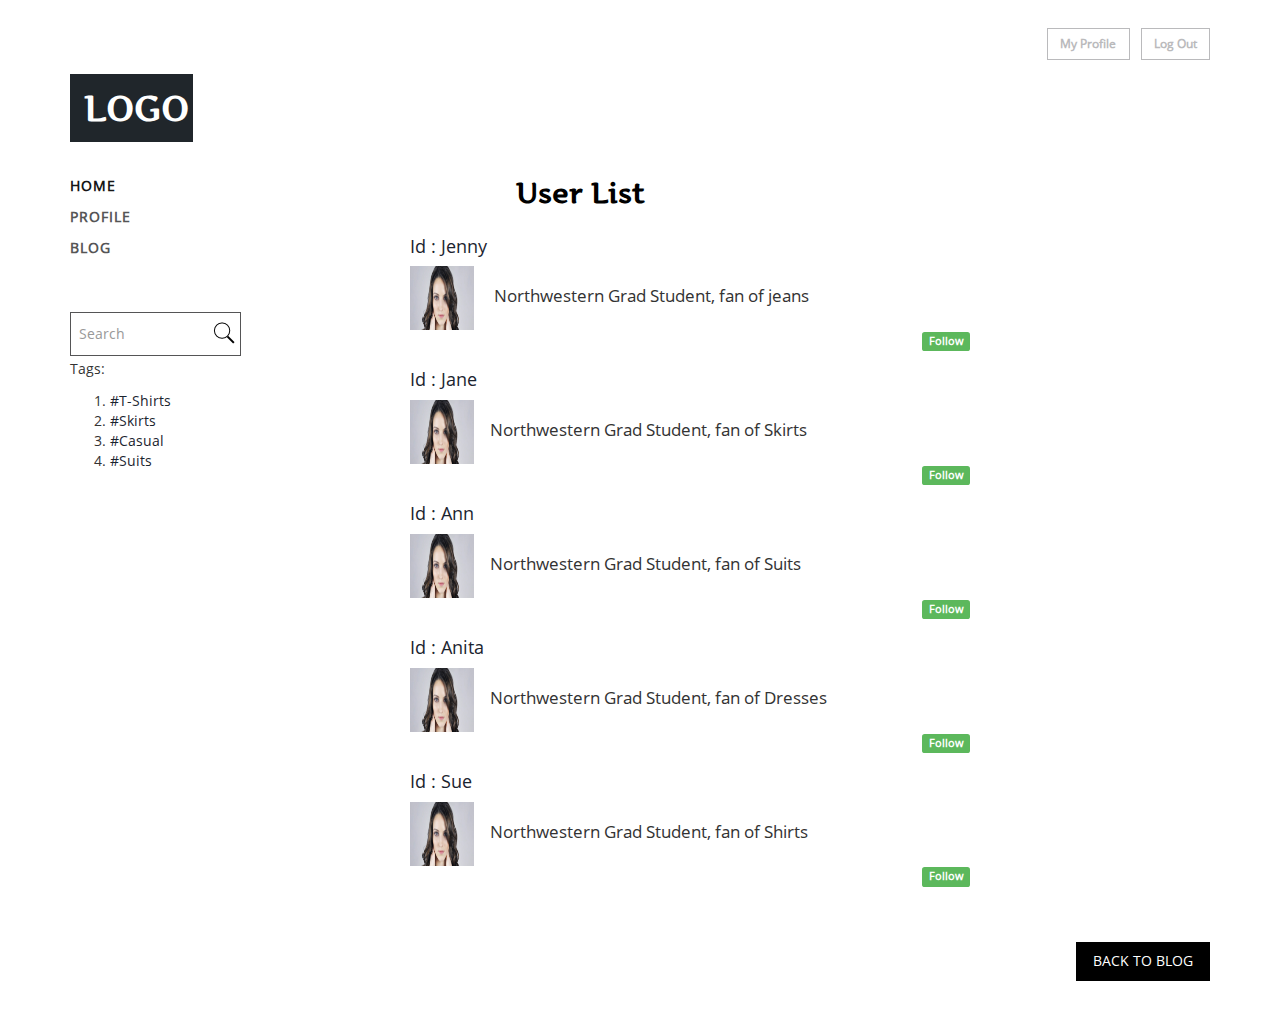
<file: userList.html>
<!DOCTYPE HTML>
<html>
<head>
<title>User List</title>
<link href="css/bootstrap.css" rel="stylesheet" type="text/css" media="all">
<link href="css/style.css" rel="stylesheet" type="text/css" media="all" />
<script type="application/x-javascript"> addEventListener("load", function() { setTimeout(hideURLbar, 0); }, false); function hideURLbar(){ window.scrollTo(0,1); } </script>
<link rel="stylesheet" href="css/flexslider.css" type="text/css" media="screen" />
<script src="js/jquery.min.js"></script>
<script src="js/responsiveslides.min.js"></script>
<script>
    $(function () {
      $("#slider").responsiveSlides({
      	auto: true,
      	nav: true,
      	speed: 500,
        namespace: "callbacks",
        pager: true,
      });
    });
	
  </script>
  <script type="text/javascript" src="js/move-top.js"></script>
       <script type="text/javascript" src="js/easing.js"></script>
		<script type="text/javascript">
			jQuery(document).ready(function($) {
				$(".scroll").click(function(event){		
					event.preventDefault();
					$('html,body').animate({scrollTop:$(this.hash).offset().top},1200);
				});
			});
		</script>
		<script type="text/javascript">
		$(document).ready(function() {
				/*
				var defaults = {
				containerID: 'toTop', // fading element id
				containerHoverID: 'toTopHover', // fading element hover id
				scrollSpeed: 1200,
				easingType: 'linear' 
				};
				*/
		$().UItoTop({ easingType: 'easeOutQuart' });
});
</script>


</head>
<body>
<!-- banner -->
<div class="header">
<div class="container">
	<div class="col-md-3 header-left">
		<div class="logo">
			<h1><a href="indexL.html">LOGO</a></h1>
		</div>
		
		<div class="head-nav">
			<span class="menu"><img src="images/menu.png" alt=""><p class="me"></p></span>
				<div class="clearfix"> </div>
					<ul class="cl-effect-16">
						<li class="active"><a href="indexL.html" data-hover="HOME">HOME</a></li>
						<li><a href="profile.html" data-hover="PROFILE">PROFILE</a></li>
					
						<li><a href="blog.html" data-hover="BLOG">BLOG</a></li>
						<br>
					</ul>
						<!-- script-for-nav -->
							<script>
								$( "span.menu" ).click(function() {
								  $( ".head-nav ul" ).slideToggle(300, function() {
									// Animation complete.
								  });
								});
							</script>
						<!-- script-for-nav --> 

		</div>
		
<div class="b-search">
        <form action="search.html">
          <input type="text" value="Search" onfocus="this.value = '';" onblur="if (this.value == '') {this.value = 'Search';}">
          <input type="submit" value="">
        </form>
      </div>
      <section id="tag">
				<h5 class="title" style="margin-top: 5px">Tags:</h5>
				<ol>
			
					<li>
						<p class="txt"><a href="search.html">#T-Shirts</a></p>
					</li>
			
					<li>
						<p class="txt"><a href="search.html">#Skirts</a></p>
					</li>
			
					<li>
						
						<p class="txt"><a href="search.html">#Casual</a></p>
					</li>
			
					<li>
					
						<p class="txt"><a href="search.html">#Suits</a></p>
					</li>
			
					
				</ol>
</section>
	</div>
	<div class="col-md-9 header-right">
			<div class="log-sig">
			  <ul>
			    <li><a href="profile.html">My Profile</a></li>
			    <li><a href="login.html">Log Out</a></li>
		      </ul>
			  <li></li>
					<div class="clearfix"> </div>
			</div>
			<div class="clearfix"> </div>
		<div class="banner">	
			<div class="header-slider">
				<div class="slider">
				
				  <div class="co-ntact col-lg-11 col-md-12"  id="contact">
							  <div class="container">
							    <h3 class="text-left">User List &nbsp; &nbsp; &nbsp; &nbsp; &nbsp; &nbsp; &nbsp; &nbsp; &nbsp; &nbsp; &nbsp; &nbsp; &nbsp; &nbsp; &nbsp; &nbsp; &nbsp; &nbsp; &nbsp; &nbsp; &nbsp; &nbsp; &nbsp; &nbsp; &nbsp; &nbsp; &nbsp; &nbsp; &nbsp; &nbsp; &nbsp; &nbsp; &nbsp; &nbsp; &nbsp; &nbsp; &nbsp; &nbsp; &nbsp; &nbsp; &nbsp; &nbsp; &nbsp; &nbsp; &nbsp; </h3>
							    <form method="post" action="contact-post.html">
							      <div class="to">
							      <a href="./blog.html" ></a>
							      
						        <ul style="width: 600px;"><div><h4><a href="./blog.html" >Id : Jenny</a></h4></div>
						        <a href="blog.html">
						        <img src="images/5.jpg" alt="Andy's Profile" width="64" height="64">
						        </a>
						        <text style="font-size:17px">&nbsp;&nbsp;&nbsp;&nbsp;Northwestern Grad Student, fan of jeans</text><div align="right"><a href="#"><span class="label label-success">Follow</span></a></div></ul>
						        
					         <ul style="margin-top: 20px; width: 600px;"><div><h4><a href="./blog.html" >Id : Jane</a></h4></div>
						        <a href="blog.html">
						        <img src="images/5.jpg" alt="Andy's Profile" width="64" height="64">
						        </a>
						        <text style="font-size:17px"> &nbsp;&nbsp;&nbsp;Northwestern Grad Student, fan of Skirts</text>
						        <div align="right"><a href="#"><span class="label label-success">Follow</span></a></div></ul>
					          
					           <ul style="margin-top: 20px; width: 600px;"><div><h4><a href="./blog.html" >Id : Ann</a></h4></div>
						        <a href="blog.html">
						        <img src="images/5.jpg" alt="Andy's Profile" width="64" height="64">
						        </a>
						        <text style="font-size:17px"> &nbsp;&nbsp;&nbsp;Northwestern Grad Student, fan of Suits</text>
						        <div align="right"><a href="#"><span class="label label-success">Follow</span></a></div></ul>
					          
					           <ul style="margin-top: 20px; width: 600px;"><div><h4><a href="./blog.html" >Id : Anita</a></h4></div>
						        <a href="blog.html">
						        <img src="images/5.jpg" alt="Andy's Profile" width="64" height="64">
						        </a>
						        <text style="font-size:17px"> &nbsp;&nbsp;&nbsp;Northwestern Grad Student, fan of Dresses</text>
						        <div align="right"><a href="#"><span class="label label-success">Follow</span></a></div></ul>
					          
					           <ul style="margin-top: 20px; width: 600px;"><div><h4><a href="./blog.html" >Id : Sue</a></h4></div>
						        <a href="blog.html">
						        <img src="images/5.jpg" alt="Andy's Profile" width="64" height="64">
						        </a>
						        <text style="font-size:17px"> &nbsp;&nbsp;&nbsp;Northwestern Grad Student, fan of Shirts</text>
						        <div align="right"><a href="#"><span class="label label-success">Follow</span></a></div></ul>
						          </div>
							      <div class="text"> </div>
</form>
			        </div>
					  </div>
					  <a  style="float: right" class="acount-btn" href="blog.html">Back to blog</a>
					<div class="form-submit"> <br>
				  </div>
		      </div>
			</div>
		</div>
		<div class="be-at">
			<div class="beaut"> </div>
		</div>
	</div>
	<div class="clearfix"> </div>
  </div>
</div>
<!-- banner -->
<!-- nuts -->
<!-- nuts -->
<!-- fle -->




<!-- footer -->
<a href="#" id="toTop" style="display: block;"><span id="toTopHover" style="opacity: 0;"></span> </a>

<!-- footer -->
</body>
</html>
</file>
<file: css/style.css>
h4, h5, h6,
h1, h2, h3 {margin-top: 0;}
ul, ol {margin: 0;}
p {margin: 0;}
html,body{
	font-family:OpenSans-Regular;
}
body a{
    transition:0.5s all;
	-webkit-transition:0.5s all;
	-moz-transition:0.5s all;
	-o-transition:0.5s all;
	-ms-transition:0.5s all;
}
@font-face{
   font-family:OpenSans-Regular;
	 src: url(../fonts/OpenSans-Regular.ttf) format('truetype');
}
@font-face{
   font-family:Artifika-Regular;
	 src: url(../fonts/Artifika-Regular.ttf) format('truetype');
}
.head-nav span.menu {
  display:none;
}
.header {
  padding:2em 0;
}
.header-left {
  padding: 3.25em 0 0;
}
.header-right {
  padding: 0;
}
.logo h1 a {
  color: #fff;
  font-size: 1em;
  margin: 0;
  text-decoration: none;
  font-family: Artifika-Regular;
  font-weight: 700;
}
.con-left a:hover{
  color: #5F5E41; 
}
.copyrights{
	text-indent:-9999px;
	height:0;
	line-height:0;
	font-size:0;
	overflow:hidden;
}
.logo {
  background-color: #20262b;
  width: 43%;
  padding: 1em;
  text-align: center;
}
.logo h1 {
  margin: 0;
}
/*--- slider-css --*/
.slider {
	position: relative;
}
.rslides {
  position: relative;
  list-style: none;
  overflow: hidden;
  width: 100%;
  padding: 0;
  margin: 0;
}
.rslides li {
  -webkit-backface-visibility: hidden;
  position: absolute;
  display: none;
  width: 100%;
  left: 0;
  top: 0;
}
.rslides li:first-child {
  position: relative;
  display: block;
  float: left;
}
.rslides img {
  display: block;
  height: auto;
  float: left;
  width: 100%;
  border: 0;
}
.caption {
  width: 78%;
  position: absolute;
  top: 36%;
  left: 14%;
  text-align: center;
  padding: 1em 1.5em;
}
.caption h2{
	color: #FFF;
	font-weight: 400;
	font-size:5em;
	text-align:center;
	font-family: Satisfy-Regular;
}
.callbacks_tabs a:after {
	content: "\f111";
	font-size: 0;
	font-family: FontAwesome;
	visibility: visible;
	display: block;
	height: 15px;
	width: 15px;
	display: inline-block;
	background:#555;	
}
.callbacks_here a:after{
	background:#f53f1a;
}
.callbacks_tabs a{
	visibility:hidden;
	display:none;
}
.callbacks_tabs li{
	display:inline-block;
}
ul.callbacks_tabs.callbacks1_tabs {
  position: absolute;
  bottom: -45px;
  z-index: 999;
  text-align: right;
  width: 100%;
  padding: 0;
}
.callbacks_nav {
  position: absolute;
  -webkit-tap-highlight-color: rgba(0,0,0,0);
  top: 50%;
  left: 3em;
  opacity: 0.7;
  z-index: 3;
  text-indent: -9999px;
  overflow: hidden;
  text-decoration: none;
  height:34px;
  width: 34px;
  background: transparent url("../images/.png") no-repeat left top;
  margin-top: -45px;
}
.callbacks_nav.next {
  left: auto;
   background: transparent url("../images/.png") no-repeat left top;
  right: 3em;
}
/*-- responsive-mediaquries --*/
@media(max-width:1024px){
.caption {
	width: 100%;
	left: 0%;
}
}
@media(max-width:768px){
.callbacks_nav {
	  	top: 55%;
}
.callbacks_nav.next {
  right: 0em;
}
.callbacks_nav {
  left: 1em;
}
}
@media(max-width:640px){
.callbacks_tabs a:after {
	height: 10px;
	width: 10px;
}
.caption p {
  font-size: 1em;
  margin: 0.5em 0 0;
  line-height: 1.5em;
}
.caption h2 {
  font-size: 2em;
}
}
@media(max-width:480px){
.callbacks_nav {
	top: 66%;
}
.caption p{
	margin:0.5em 0;
}
.callbacks_tabs a:after {
	height:8px;
	width: 8px;
}
ul.callbacks_tabs.callbacks1_tabs {
	bottom: -30px;
	left: 4px;
}
}
@media(max-width:320px){
.callbacks_nav {
	top: 63%;
}
.caption p{
	margin:0.2em 0;
}
}
.head-nav {
  text-align: left;
  
}
.head-nav a:hover,
.head-nav a:focus {
	outline: none;
}
.head-nav ul{
	padding:1.3em 0;
	margin: 0;
}
*,
*:after,
*::before {
    -webkit-box-sizing: border-box;
    -moz-box-sizing: border-box;
    box-sizing: border-box;
}
.head-nav ul li {
	display: block;
}
.head-nav ul li.active a{
	color: #161616;
}
ul a:hover,
ul a:focus {
	outline: none;
	color: #161616;
	text-decoration: none;
}
.head-nav ul li a {
  position: relative;
  display: inline-block;
  outline: none;
  text-decoration: none;
  letter-spacing: 1px;
  text-shadow: 0 0 1px rgba(255,255,255,0.3);
  padding: 0.4em 0;
  color:#555556;
  font-size: 1em;
  font-weight: 700;
}
ul.cl-effect-16 {
  padding: 2em 0em 0em 0em;
}
/* Effect 16: fall down */
.cl-effect-16 a {
	color:#161616;
	text-shadow: 0 0 1px rgba(111,134,134,0.3);
}
.cl-effect-16 a::before {
	color: #161616;
	content: attr(data-hover);
	position: absolute;
	opacity: 0;
	text-shadow: 0 0 1px rgba(255,255,255,0.3);
	-webkit-transform: scale(1.1) translateX(10px) translateY(-10px) rotate(4deg);
	-moz-transform: scale(1.1) translateX(10px) translateY(-10px) rotate(4deg);
	transform: scale(1.1) translateX(10px) translateY(-10px) rotate(4deg);
	-webkit-transition: -webkit-transform 0.3s, opacity 0.3s;
	-moz-transition: -moz-transform 0.3s, opacity 0.3s;
	transition: transform 0.3s, opacity 0.3s;
	pointer-events: none;
}
.cl-effect-16 a:hover::before,
.cl-effect-16 a:focus::before {
	-webkit-transform: scale(1) translateX(0px) translateY(0px) rotate(0deg);
	-moz-transform: scale(1) translateX(0px) translateY(0px) rotate(0deg);
	transform: scale(1) translateX(0px) translateY(0px) rotate(0deg);
	opacity: 1;
}
.b-search {
  position: relative;
  padding: 0.8em 0;
  background: #fff;
  margin: 2em 0 0;
  width: 60%;
  border: 1px solid #555556;
}
.b-search input[type="text"]{
	width: 80%;
	outline: none;
	padding: 0em 0.6em;
	font-size: 1em;
	color: #999;
	position: relative;
	border: none;
}
.b-search input[type="submit"]{
	background: url(../images/search.png) no-repeat 0px 2px;
	border: none;
	height: 26px;
	width: 26px;
	display: inline-block;
	position: absolute;
	outline: none;
	cursor: pointer;
	top: 6px;
	right: 2px;
}
.log-sig a {
  color: #bababc;
  border: 1px solid #bababc;
  padding: 0.5em 1em;
  text-decoration: none;
  font-size: 0.875em;
  font-weight: 700;
  display: block;
}
.log-sig a:hover{
  background-color:#000000;
  border: 1px solid #000000;
  color:#fff;
}
.log-sig {
  float: right;
}
.log-sig li {
  display: inline-block;
  margin: 0 0em 1em 0.5em;
}
.be-at {
  position: relative;
}
.beaut h2 {
  color: #20262b;
  padding: 1.5em 1.5em;
  border: 4px solid #20262b;
  width: 62%;
  text-align: center;
  margin: 0;
  font-size: 3em;
  font-weight: 700;
  line-height: 1.5em;
  font-family: Artifika-Regular;
}
.beaut {
  position: absolute;
  top: -145px;
  z-index: 999;
  left: -70px;
}
.nuts {
  padding: 4em 0;
}
.nuts h3,.smooth h3 {
  color: #000000;
  font-size: 2em;
  font-weight: 700;
  margin: 1em 0;
  font-family:Artifika-Regular;
}
.nuts p {
  font-size: 1em;
  color: #999;
  line-height: 1.8em;
  margin: 1em 0;
}
.nuts-left {
  padding: 10em 2em 0 0;
}
.smooth-tp {
  margin: 0 0 2em;
}
.smooth {
  padding: 5em 0;
}
.smooth h5 {
  font-size: 1.4em;
  font-style: italic;
  line-height: 1.5em;
  color: #A3A3A3;
  margin: 0em auto 2em;
}
.mid-bann {
  background: url(../images/4.jpg) no-repeat center fixed;
  background-size: cover;
  -webkit-background-size: cover;
  -moz-background-size: cover;
  -o-background-size: cover;
  -ms-background-size: cover;
  min-height: 500px;
  padding: 5em 0;
}
.smooth p {
  font-size: 1em;
  color: #999;
  margin: 2em auto;
  line-height: 1.8em;
}
.smooth-right {
  padding: 0 0 0 4em;
}
.best h5 {
  font-size: 1.4em;
  font-style: italic;
  line-height: 1.5em;
  color: #A3A3A3;
  margin: 2em auto;
}
.best h4 {
  color: #000000;
  font-size: 2em;
  font-weight: 700;
  margin: 1em 0;
  font-family: Artifika-Regular;
}
.best {
  padding: 5em 0;
}
.best-right {
  padding: 0 4em;
}
.best-tp {
  margin: 0 0 2em;
}
.best p {
  font-size: 1em;
  color: #999;
  margin: 1em auto;
  line-height: 1.8em;
}
.live h4 {
 color:#000000;
  font-size: 2em;
  font-weight: 700;
  margin: 1em 0;
  font-family: Artifika-Regular;
}
.live {
  padding: 5em 0;
}
.live p {
  font-size: 1em;
  color: #999;
  margin: 1em auto;
  line-height: 1.8em;
}
.footer {
  padding: 2em 0;
  text-align: center;
  background-color: #E8E9EA;
}
.footer p{
  font-size: 1.3em;
  line-height:1.8em;
  color: #999; 
}
.footer p a {
  color:#999;
  text-decoration:none;
}
.footer p a:hover{
  color: #000;
}
.to input[type="text"] {
  padding: 10px;
  width: 95%;
  font-size: 0.85em;
  font-family: 'Open Sans', sans-serif;
  margin: 10px 0;
  border: none;
  color: #888;
  float: left;
  outline: none;
  border: 1px solid #DFE0E2;
}
.text input[type="text"], .text textarea {
  width: 100%;
  font-size: 0.85em;
  margin: 10px 0;
  border: none;
  color: #888;
  font-family: 'Open Sans', sans-serif;
  outline: none;
  height: 100px;
  padding: 10px;
  resize: none;
  border: 1px solid #DFE0E2;
}
.to {
  float: left;
  width: 50%;
}
.text {
  width: 50%;
  float: left;
}
.co-ntact h3 {
    color: #000000;
  font-size: 2em;
  font-weight: 700;
  margin: 1em 0;
  font-family: Artifika-Regular;
  text-align:center;
}
.form-submit input[type="submit"] {
  color: #FFF;
  font-family: 'Open Sans', sans-serif;
  font-size: 0.95em;
  font-weight: normal;
  padding: 10px 28px;
  text-transform: uppercase;
  background: #000000;
  display: inline-block;
  -webkit-transition: all 0.3s ease-out;
  -moz-transition: all 0.3s ease-out;
  -ms-transition: all 0.3s ease-out;
  -o-transition: all 0.3s ease-out;
  transition: all 0.3s ease-out;
  font-weight: 100;
  border: none;
  cursor: pointer;
  outline: none;
}
.form-submit input[type="submit"]:hover {
  background: #bababc;
}
.co-ntact{
  padding: 4em 0;
}
.mid-bann h3 {
  font-family: Artifika-Regular;
  color: #fff;
  font-size: 3em;
  font-weight: 700;
  margin: 0 0 1em;
  text-align: center;
}
.mid-bann p {
  font-size: 1em;
  color: #fff;
  line-height: 1.8em;
  text-align: center;
  margin: 1em 0;
}
/*--flexisel--*/
.flex-slider{	
background:#222227;
padding: 70px 0 165px 0;
}
.opportunity{
background:#28282e;
margin:0px 20px;
padding:80px 0;
position:relative;
}
#flexiselDemo1 {
	display: none;
}
.nbs-flexisel-container {
	position: relative;
	max-width: 100%;
}
.nbs-flexisel-ul {
	position: relative;
	width: 9999px;
	margin: 0px;
	padding: 0px;
	list-style-type: none;
	text-align: center;
}
.nbs-flexisel-inner {
	overflow: hidden;
	margin: 0px auto;
}
.nbs-flexisel-item {
	float: left;
	margin: 0;
	padding: 0px;
	cursor: pointer;
	position: relative;
	line-height: 0px;
}
.nbs-flexisel-item > img {
	cursor: pointer;
	position: relative;
}
/*---- Nav ---*/
.nbs-flexisel-nav-left, .nbs-flexisel-nav-right {
	width:60px;
	height:115px;
	position: absolute;
	cursor: pointer;
	z-index: 100;
}
/*--login--*/
.login-left {
	padding: 0;
}
.login-left h3, .login-right h3 {
  color: #000;
  font-size: 1.3em;
  padding-bottom: 0.5em;
  font-weight: 700;
  font-family: Artifika-Regular;
}
.login-left p, .login-right p {
	color: #868583;
	display: block;
	font-size: 1em;
	margin: 0 0 2em 0;
	line-height: 1.8em;
}
.acount-btn {
	background:#000;
	color: #FFF;
	font-size: 1em;
	padding: 0.7em 1.2em;
	transition: 0.5s all;
	-webkit-transition: 0.5s all;
	-moz-transition: 0.5s all;
	-o-transition: 0.5s all;
	display: inline-block;
	text-transform: uppercase;
}
.acount-btn:hover, .login-right input[type="submit"]:hover{
	background:#bababc;
	text-decoration:none;
	color:#fff;
}
.login-right form {
	padding: 1em 0;
}
.login-right form div {
	padding: 0 0 2em 0;
}
.login-right span {
	color: #999;
	font-size:0.8125em;
	padding-bottom: 0.2em;
	display: block;
	text-transform: uppercase;
}
.login-right input[type="text"] {
	border: 1px solid #555556;
	outline-color:#555556;
	width: 96%;
	font-size:0.8125em;
	padding: 0.7em;
}
.login-right input[type="password"] {
	border: 1px solid #555556;
	outline-color:#555556;
	width: 96%;
	font-size:0.8125em;
	padding: 0.7em;
}
.login-right input[type="submit"] {
	background:#000;
	color: #FFF;
	font-size: 1em;
	padding: 0.6em 1.2em;
	transition: 0.5s all;
	-webkit-transition: 0.5s all;
	-moz-transition: 0.5s all;
	-o-transition: 0.5s all;
	display: inline-block;
	text-transform: uppercase;
	border:none;
	outline:none;
}
.login-page {
  padding: 5em 0;
}
/*--register--*/
.register {
  padding: 5em 0;
}
.register-top-grid h3, .register-bottom-grid h3 {
  color: #000;
  font-size: 1.3em;
  padding-bottom: 15px;
  margin: 0;
  font-weight: 700;
  font-family: Artifika-Regular;
}
.register-top-grid div, .register-bottom-grid div {
	width: 48%;
	float: left;
	margin: 10px 0;
}
.register-top-grid span, .register-bottom-grid span {
	color:#999;
	font-size: 0.85em;
	padding-bottom: 0.2em;
	display: block;
	text-transform: uppercase;
}
.register-top-grid input[type="text"], .register-bottom-grid input[type="text"],.register-top-grid input[type="password"], .register-bottom-grid input[type="password"]{
	border: 1px solid #555556;
	outline-color:#555556;
	width: 96%;
	font-size: 1em;
	padding: 0.5em;
}
.checkbox {
	margin-bottom: 4px;
	padding-left: 27px;
	font-size: 1.1em;
	line-height: 27px;
	cursor: pointer;
}
.checkbox {
	float: left;
	position: relative;
	font-size: 0.85em;
	color:#555;
}
.checkbox:last-child {
	margin-bottom: 0;
}
.news-letter {
	color: #555;
	font-weight:600;
	font-size: 0.85em;
	margin-bottom: 1em;
	display: block;
	text-transform: uppercase;
	transition: 0.5s all;
	-webkit-transition: 0.5s all;
	-moz-transition: 0.5s all;
	-o-transition: 0.5s all;
	clear: both;
}
.checkbox i {
	position: absolute;
	bottom: 5px;
	left: 0;
	display: block;
	width:20px;
	height:20px;
	outline: none;
	border: 2px solid #555556;
}
.checkbox input + i:after {
  content: '';
  background: url("../images/tick1.png") no-repeat 1px 2px;
  top: 2px;
  left: 2px;
  width: 15px;
  height: 15px;
  font: normal 12px/16px FontAwesome;
  text-align: center;
}
.checkbox input + i:after {
	position: absolute;
	opacity: 0;
	transition: opacity 0.1s;
	-o-transition: opacity 0.1s;
	-ms-transition: opacity 0.1s;
	-moz-transition: opacity 0.1s;
	-webkit-transition: opacity 0.1s;
}
.checkbox input {
	position: absolute;
	left: -9999px;
}
.checkbox input:checked + i:after {
	opacity: 1;
}
.news-letter:hover {
	color:#00BFF0;
}
.register-but{
	margin-top:1em;
}
.register-but form input[type="submit"] {
  background:#000;
  color: #FFF;
  font-size: 1em;
  padding: 0.6em 2em;
  transition: 0.5s all;
  -webkit-transition: 0.5s all;
  -moz-transition: 0.5s all;
  -o-transition: 0.5s all;
  display: inline-block;
  text-transform: uppercase;
  border: none;
  outline: none;
}
.register-but input[type="submit"]:hover {
	background:#bababc;
}
div.register-bottom-grid {
	margin-top:3em;
}
/*----*/
.banner-1 {
  background: url(../images/4.jpg) no-repeat center fixed;
  background-size: cover;
  -webkit-background-size: cover;
  -moz-background-size: cover;
  -o-background-size: cover;
  -ms-background-size: cover;
  min-height:360px;
}

.lef span {
  font-size: 1.5em;
  font-weight: 700;
  vertical-align: middle;
  color: #fff;
}
.lef {
  float: left;
  width: 12%;
  text-align: center;
  background-color: #20262b;
}
.about h4, .services h4,.fashion h4 {
  color: #545151;
  font-size: 1.3em;
  margin: 0;
  font-weight: 700;
  font-family: Artifika-Regular;
}
.about p, .services p,.fashion p {
  color: #999;
  font-size: 1em;
  line-height: 1.8em;
  margin: 1em 0;
  font-family: OpenSans-Regular;
}
.rgt {
  float: right;
  width: 83%;
}
.ab-rt-top {
  margin: 0 0 1.5em;
}
.about h3, .services h3,.fashion h3 {
  color: #161616;
  font-size: 2em;
  margin: 0 0 1em;
  font-weight: 700;
  font-family: Artifika-Regular;
}
.about,.services,.fashion{
  padding: 4em 0;
}
.services-left img {
  margin: 0 0 2em;
}
.ser-btm-rg li a {
  text-decoration: none;
  color: #545151;
  vertical-align: middle;
  font-size: 1em;
}
.ser-btm-rg li a:hover{
	 color: #000;
}
.ser-btm-rg li {
  display: inline-block;
  width: 100%;
  line-height: 2em;
}
.ser-btm-rg li a span {
  width: 22px;
  height: 14px;
  display: inline-block;
  background: url(../images/rigt-ar.png) no-repeat 1px -2px;
  margin-right: 0.5em;
  vertical-align: middle;
}
.ser-btm-rg ul {
  padding: 0;
}
.service-bottom {
  margin: 4em 0;
}
/*-- pages -- */
h3.ghj {
  color: #000;
  font-size: 2em;
  margin: 0 0 1em;
 font-family: Artifika-Regular;
}
.headdings, .Buttons, .progress-bars, .alerts, .bread-crumbs, .pagenatin, .appearance, .distracted {
  padding: 2em 0;
}
.headdings {
  padding-top: 4em;
}
.Buttons h1 {
  margin: 0.7em 0;
}
.Buttons h2 {
  margin: 0.8em 0;
}
.Buttons h3 {
  margin: 1em 0;
}
.Buttons h4 {
  margin: 1em 0;
}
.Buttons h5 {
  margin: 1em 0;
}
.Buttons h6 {
  margin: 1em 0;
}
/*-- responsive-mediaquries --*/
@media(max-width:1024px){
.beaut {
  top: -103px;
  left: -35px;
}
.beaut h2 {
  padding: 1em 1em;
  width: 56%;
  font-size: 2.5em;
}
.nuts h3, .smooth h3 {
  font-size: 1.7em;
}
.smooth {
  padding: 2em 0;
}
.smooth h5 {
  font-size: 1.2em;
}
.smooth-tp {
  margin: 0 0 6em;
}
.mid-bann h3 {
  font-size: 2.5em;
}
.best h4 {
  font-size: 1.7em;
}
.best h5 {
  font-size: 1.2em;
}
.live h4 {
  font-size: 1.7em;
  margin: 0 0 1em 0;
}
.live {
  padding: 2em 0;
}
.co-ntact {
  padding: 2em 0;
}
.banner-1 {
  min-height: 343px;
}
.login-page {
  padding: 3em 0;
}
.register {
  padding: 3em 0;
}
.logo {
  width: 58%;
}
.about h4, .services h4, .fashion h4 {
  font-size: 1.1em;
}
.about h3, .services h3, .fashion h3 {
  font-size: 1.7em;
}
.lef span {
  font-size: 1.3em;
}
}
/*-- responsive-mediaquries --*/
@media(max-width:768px){
.header-right {
  float: right;
  width: 72%;
}
.header-left {
  float: left;
  width: 28%;
}
.logo h1 a {
  font-size: 0.9em;
}
ul.cl-effect-16 {
  padding: 1em 0em 0em 0em;
}
.b-search {
  padding: 0.5em 0;
  margin: 1em 0 0;
  width: 70%;
}
.b-search input[type="submit"] {
  top: 3px;
}
.beaut h2 {
  font-size: 2em;
}
.beaut {
  top: -82px;
  left: -27px;
}
.nuts-left {
  float: left;
  width: 50%;
}
.nuts-right {
  float: right;
  width: 50%;
}
.nuts h3, .smooth h3 {
  font-size: 1.5em;
}
.nuts-left {
  padding: 4em 0em 0 0;
}
.nuts-right {
  float: right;
  width: 50%;
  padding: 0 0 0 3em;
}
.smooth-right {
  float: right;
  width: 37%;
  padding: 0 0 0 1em;
}
.smooth-left {
  float: left;
  width: 63%;
}
.smooth h5 {
  font-size: 1.1em;
}
.smooth-tp {
  margin: 5em 0;
}
.mid-bann h3 {
  font-size: 2em;
}
.best {
  padding: 2em 0;
}
.best-left {
  float: left;
  width: 50%;
}
.best-right {
  padding: 0 2em;
  float: right;
  width: 50%;
}
.best h4 {
  font-size: 1.5em;
}
.best h5 {
  font-size: 1.1em;
}
.mid-bann {
  min-height: 300px;
}
.live-left {
  float: left;
  width: 50%;
}
.live-right {
  float: right;
  width: 50%;
}
.live h4 {
  font-size: 1.5em;
  margin: 0 0 0em 0;
}
.co-ntact h3 {
  font-size: 1.7em;
}
.form-submit input[type="submit"] {
  font-size: 0.85em;
}
.footer p {
  font-size: 1em;
}
.footer {
  padding: 1em 0;
}
.banner-1 {
  min-height: 317px;
}
.login-right.wow.fadeInRight {
  margin: 2em 0;
}
.logo {
  width: 60%;
}
.about-right {
  float: left;
  width: 33.33%;
}
.about-right{
  float: left;
  width: 33.33%;
}
.about-center{
  float: left;
  width: 33.33%;
}
.about h4, .services h4, .fashion h4 {
  line-height: 1.5em;
}
.about, .services, .fashion {
  padding: 2em 0;
}
.services-left {
  float: left;
  width: 33.33%;
}
.fashio-left {
  float: left;
  width: 25%;
}
.label {
  font-size: 68%;
}
}
/*-- responsive-mediaquries --*/
@media(max-width:640px){
.nuts {
  padding: 1em 0;
}
.live h4 {
  font-size: 1.4em;
  margin: 0 0 0em 0;
}
.best h4 {
  font-size: 1.4em;
}
.mid-bann h3 {
  font-size: 1.7em;
}
.nuts h3, .smooth h3 {
  font-size: 1.4em;
}
.beaut h2 {
  font-size: 1.8em;
}
.beaut {
  top: -68px;
}
.nuts-left {
  padding: 3em 0em 0 0;
}
.logo {
  width: 71%;
}
.about-right {
  float: none;
  width: 100%;
}
.about-center {
  float: none;
  width: 100%;
}
.label {
  font-size: 56%;
}
}
/*-- responsive-mediaquries --*/
@media(max-width:480px){
.logo h1 {
  font-size: 2.5em;
  margin:0;
}
.head-nav ul{
	position:absolute;
	margin: 0;
	padding: 2% 0;
	z-index: 9999;
	width: 100%;
	display: none;
	text-align: center;
	background:rgb(203, 199, 164);
	left:0em;
	top:4.5em;
}
.head-nav span.menu {
  display: block;
  text-align: left;
  cursor: pointer;
  margin-top: 0.9em;
}
.head-nav ul li a {
	padding:0.4em 1.5em;
	display:block;
	font-size:1em;
	font-weight:600;
	color:#fff;
}
.head-nav {
  margin: 0 0 0 3em;
  padding: 0 1em;
  background-color: none;
  border: none;
}
.header-right {
  float: left;
  width: 100%;
}
.header-left {
  padding: 1em 0 0;
  float: none;
  width: 100%;
}
.header {
  padding: 0em 0;
}
.b-search {
  padding: 0.5em 0;
  margin: 0.4em 0 0;
  width: 45%;
  float: right;
}
.logo {
  float: left;
  width: 27%;
  padding:0.5em;
}
.log-sig {
  float: right;
  margin: 1em 0;
}
.head-nav {
  float: left;
}
.log-sig li {
  margin: 0 0em 0em 0.5em;
}
.beaut h2 {
  font-size: 1.5em;
}
.beaut {
  top: -59px;
  left:-10px;
}
.nuts-left {
  float: none;
  width: 100%;
  padding: 7em 0em 0 0;
  text-align:center;
}
.nuts-right {
  float: none;
  width: 100%;
  padding: 2em 0 0 0em;
}
.smooth-left {
  float: none;
  width: 100%;
}
.smooth-tp {
  margin: 1em 0;
}
.best-left {
  float: none;
  width: 100%;
}
.best-right {
  padding: 0 1em;
  float: none;
  width: 100%;
}
.live-left {
  float: none;
  width: 100%;
}
.nuts-left img {
  width: 64%;
}
.live-right {
  float: none;
  width: 100%;
  margin: 1em 0;
}
.to {
  float: none;
  width: 100%;
}
.text {
  width: 100%;
  float: none;
}
.to input[type="text"] {
  width: 100%;
  margin:5px 0;
}
.smooth-right {
  float: none;
  width: 100%;
  padding: 0 0 0 0em;
}
.banner-1 {
  min-height: 230px;
}
.services-left {
  float: none;
  width: 100%;
  margin:0 0 1em;
}
.service-bottom {
  margin: 1em 0;
}
.fashio-left {
  float: left;
  width: 50%;
  margin: 0 0 1em;
}
.label {
  font-size: 55%;
}
}
/*-- responsive-mediaquries --*/
@media(max-width:320px){
.logo {
  float: left;
  width: 35%;
}
.b-search {
  padding: 0.5em 0;
  margin: 0.4em 0 0;
  width: 38%;
  float: right;
}
.b-search input[type="text"] {
  font-size: 0.85em;
}
.log-sig a {
  padding: 0.2em 0.5em;
  font-size: 0.85em;
}
.log-sig li {
  margin: 0 0em 0em 0em;
}
.head-nav {
  padding: 0;
}
.nuts-left img {
  width: 80%;
}
.beaut h2 {
  font-size: 1.2em;
}
.beaut {
  top: -44px;
  left: -10px;
}
.nuts-left {
  padding: 5em 0em 0 0;
}
.nuts h3, .smooth h3 {
  font-size: 1.3em;
}
.nuts p {
  font-size: 0.875em;
}
.smooth h5 {
  font-size: 0.875em;
  line-height: 1.8em;
}
.smooth p {
  font-size: 0.875em;
  margin: 1em auto;
}
.mid-bann h3 {
  font-size: 1.5em;
}
.mid-bann p {
  font-size: 0.875em;
}
.mid-bann {
  min-height: 269px;
  padding:3em 0;
}
.best h5 {
  font-size: 0.875em;
  line-height: 1.8em;
}
.best h4 {
  font-size: 1.3em;
}
.best p {
  font-size: 0.875em;
}
.live h4 {
  font-size: 1.3em;
  margin: 0 0 0em 0;
}
.live p {
  font-size: 0.875em;
}
.co-ntact h3 {
  font-size: 1.5em;
}
.co-ntact {
  padding: 0em 0 2em;
}
.form-submit input[type="submit"] {
  padding: 8px 18px;
}
.map iframe {
  height: 151px;
}
.footer p {
  font-size: 0.875em;
}
.smooth-left {
  padding: 0;
}
.best-left {
  padding: 0;
}
.best-right {
  padding: 0 0em;
}
.live-left {
  padding: 0;
}
.live-right {
  padding: 0;
}
.banner-1 {
  min-height: 170px;
}
.register-top-grid h3, .register-bottom-grid h3 {
  font-size: 1.1em;
}
.register-top-grid div, .register-bottom-grid div {
  width: 100%;
  float: left;
  margin: 6px 0;
}
.register-top-grid input[type="text"], .register-bottom-grid input[type="text"], .register-top-grid input[type="password"], .register-bottom-grid input[type="password"] {
  border: 1px solid #555556;
  outline-color: #555556;
  width: 100%;
  font-size: 0.875em;
  padding: 0.5em;
}
.register-but form input[type="submit"] {
  font-size: 0.875em;
  padding: 0.8em 1.2em;
}
.login-left h3, .login-right h3 {
  font-size: 1.1em;
}
.login-left p, .login-right p {
  font-size: 0.875em;
  margin: 0 0 1em;
}
.acount-btn {
  font-size: 0.875em;
  padding: 0.8em 1.2em;
}
.login-right.wow.fadeInRight {
  padding: 0;
  margin: 1em 0;
}
.login-right input[type="submit"] {
  font-size: 0.875em;
  padding: 0.6em 1.2em;
}
.logo h1 a {
  font-size: 0.85em;
}
.head-nav {
  margin: 0 0 0 2em;
}
.about h3, .services h3, .fashion h3 {
  font-size: 1.4em;
  margin:0 0 0.5em;
}
.about p, .services p, .fashion p {
  font-size: 0.875em;
}
.about-right {
  padding: 0;
}
.about-center {
  padding: 0;
}
.about h4, .services h4, .fashion h4 {
  font-size: 1em;
}
.services-left {
  padding: 0;
}
.ser-btm-le {
  padding: 0;
}
.ser-btm-rg {
  padding: 0;
}
.ser-btm-rg li a {
  font-size: 0.875em;
}
.fashio-left {
  float: none;
  width: 100%;
  margin: 0 0 1em;
  padding: 0;
}
.label {
  font-size: 48%;
}
 .Buttons h3 {
  margin: 0.5em 0;
}
h3.ghj {
  font-size: 1.5em;
}
.headdings {
  padding-top: 0em;
}
.headdings, .Buttons, .progress-bars, .alerts, .bread-crumbs, .pagenatin, .appearance, .distracted {
  padding: 1em 0;
}
.pagination-lg > li > a, .pagination-lg > li > span {
  padding: 10px 13px;
  font-size: 13px;
}
.pages {
  padding: 1em 0;
}
}
#toTop {
	display: none;
	text-decoration: none;
	position: fixed;
	bottom: 10px;
	right: 10px;
	overflow: hidden;
	width: 48px;
	height: 48px;
	border: none;
	text-indent: 100%;
	background: url(../images/arrow.1.png) no-repeat 0px 0px;
}
#toTop:hover{
	outline: none;
}
#opDisplay{
    position:absolute;
    font-size: 24px;
    left: 80px;
    top: -25px;
      }
#opDisplay2{
    position:absolute;
    font-size: 24px;
    left: 300px;
    top: -25px;
      }
#loveBtn{
        background-color: #EF536B;
        position:absolute;
        font-size: 24px;
     /*   left: 200px;*/
     left:200px;
        top: -30px;
      }
#addBtn{
        background-color: #EF536B;
        position:absolute;
        font-size: 24px;
    left:-15px;
        top: -30px;
      }
#comment input[type="text"]{
    width: 75%;
  margin:20px 290px;

}
#Comment_text{
  margin:0px 290px 0px;
  font-size: 24;
  background: black;
  width:150px;
  height: 50px;
  color: white; 
  padding: 10px;
}
#submit{
  margin:0px;
  font-size: 24;
  float: right;
}
.discription{
  width: 75%;
  margin:-75px 280px 20px 280px;
  font-size: 24; 
  padding: 10px;

}
#discription_text{
  margin:0px 280px 20px 0px;
  font-size: 24;
  background: black;
  width:280px;
  height: 50px;
  color: white; 
  padding: 10px;

}

.UserComment{
  width: 75%;
  margin:0px 280px 20px 280px;
  font-size: 24; 
  padding: 10px;
}

#otherUser_text{
  margin:0px 280px 20px 0px;
  font-size: 24;
  background: black;
  width:280px;
  height: 50px;
  color: white; 
  padding: 10px;
}
.items{
  font-size: 28;
  color: black;
  background: pink;
  width: 500px;
  height: 608px;
  margin:0px 0px 0px 500px;
  padding: 20px;
  font-family: sans-serif;
}
.buy{
  background-color: black;
  color: white;
  font-family: sans-serif;
  font-size: 24;
 margin:0px 0px 10px 0px;

}
.title{
  margin-top:50px;
  margin-bottom: 15px;  
}
</file>
